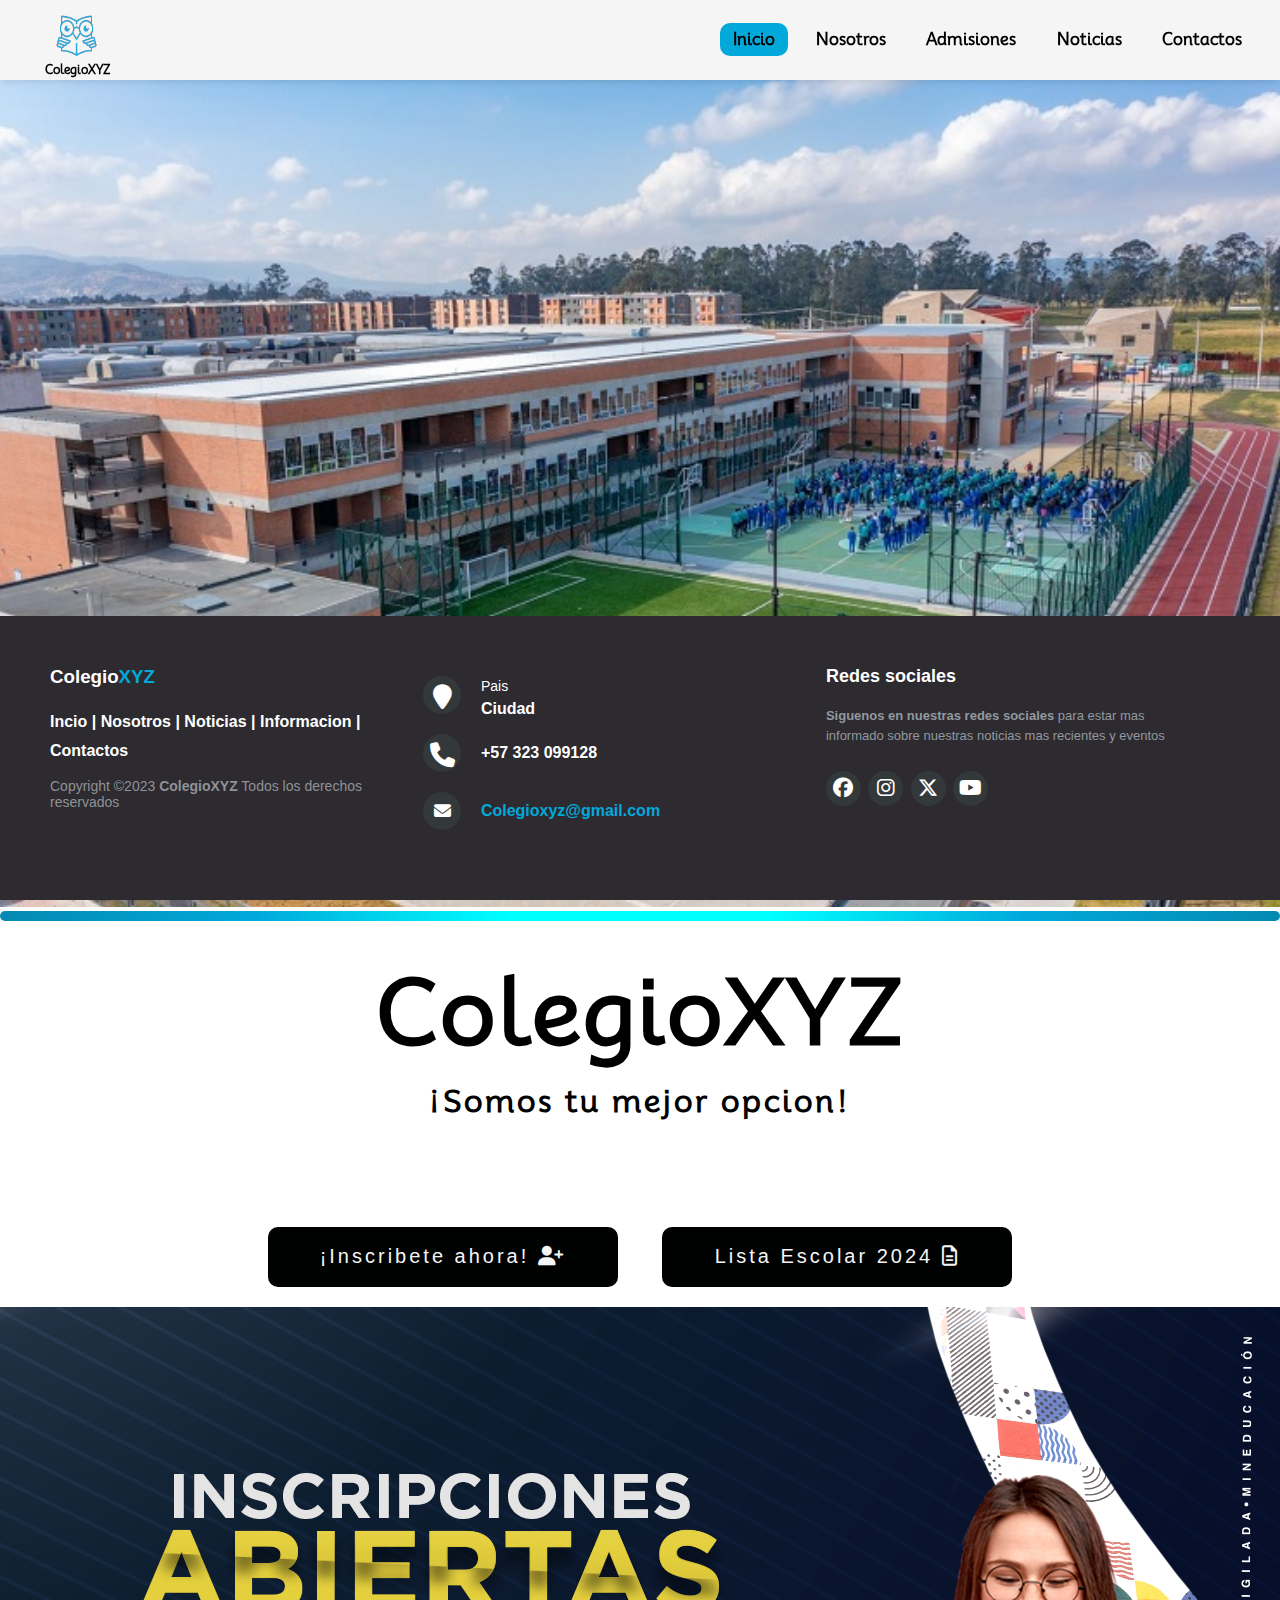
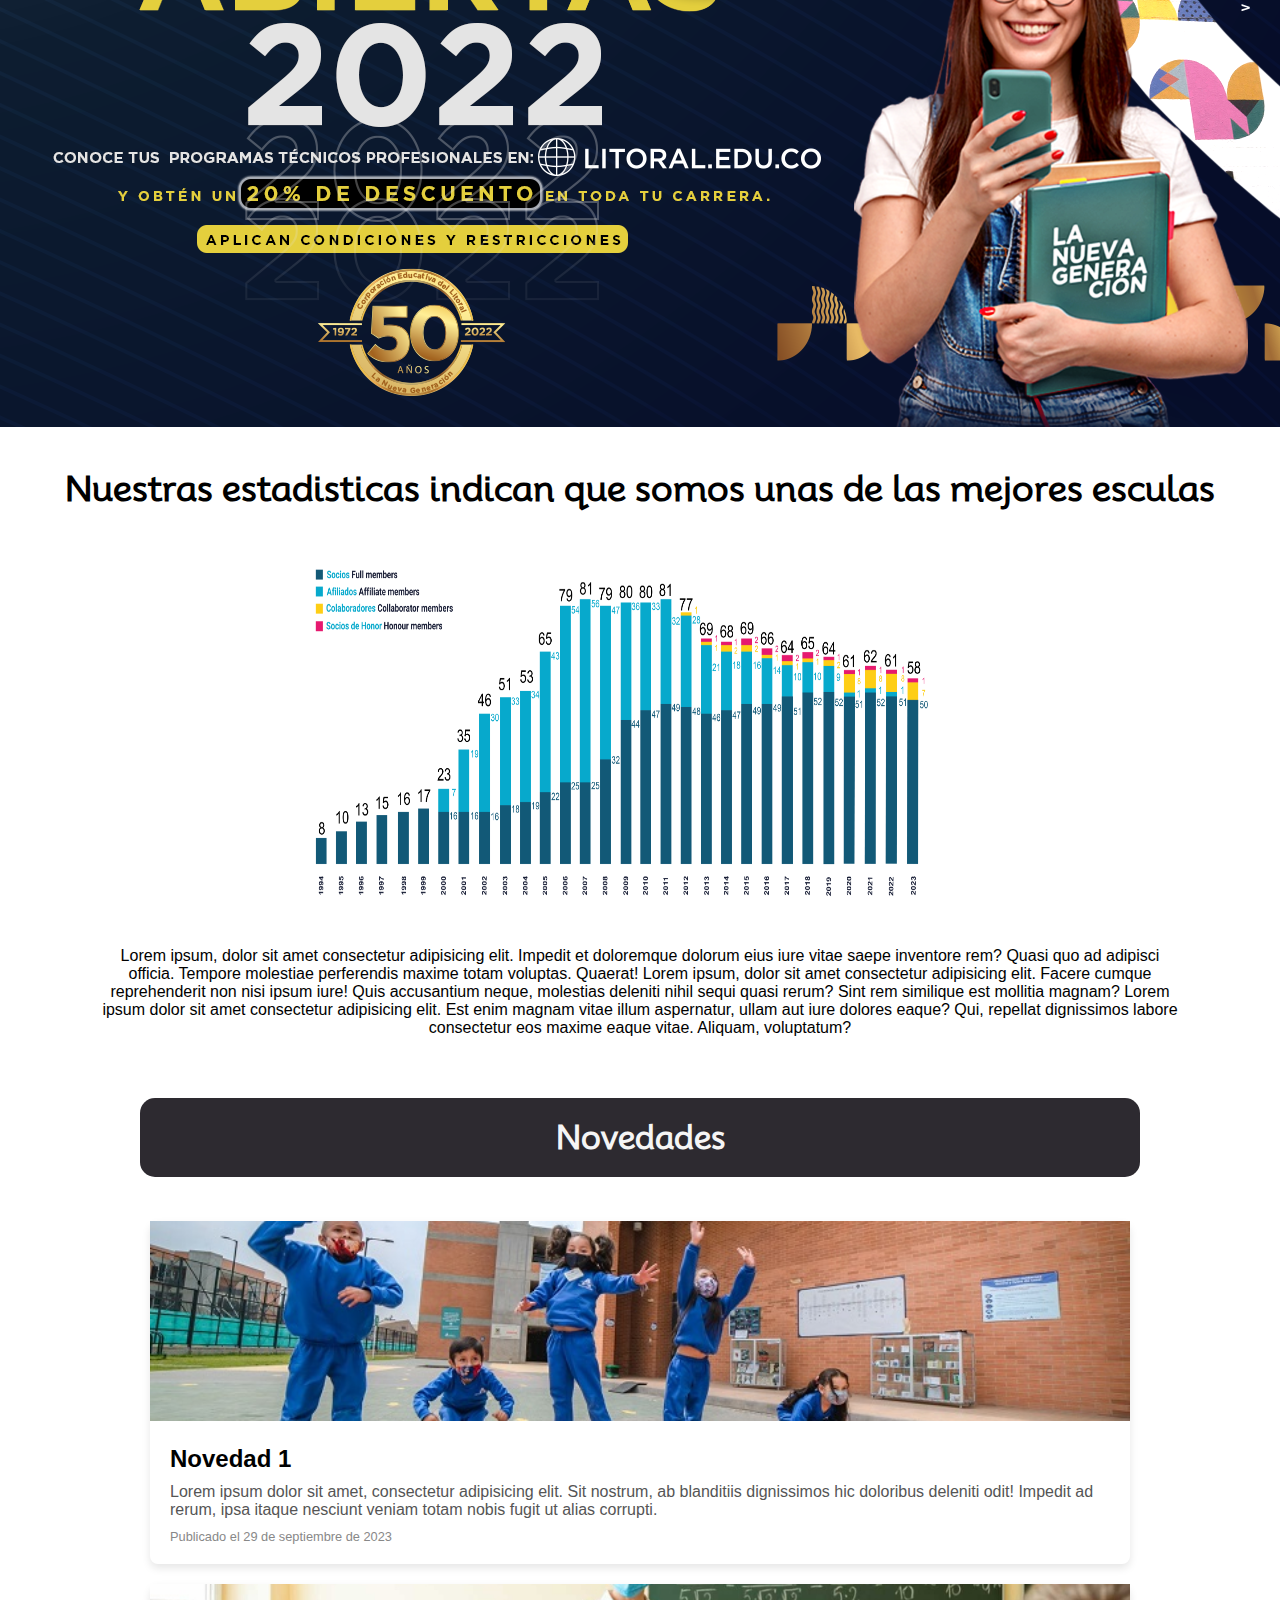
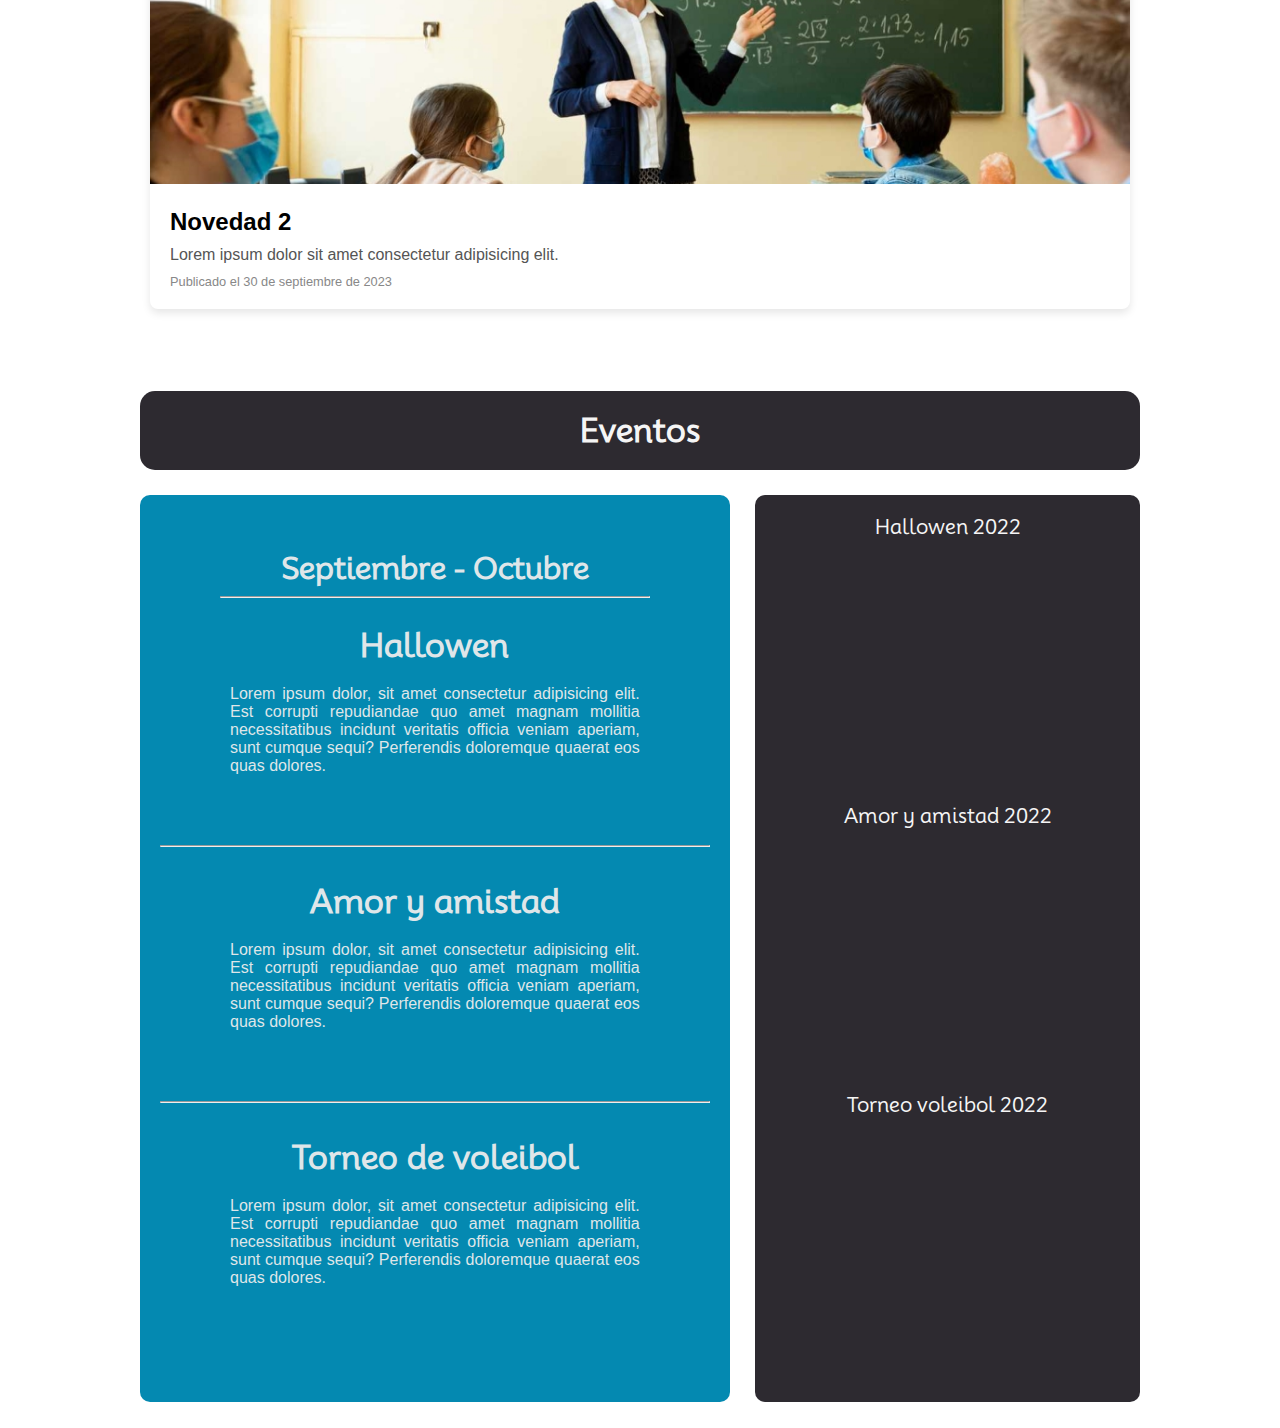
<file: index.html>
<!DOCTYPE html>
<html lang="en">
<head>
    <meta charset="UTF-8">
    <meta name="viewport" content="width=device-width, initial-scale=1.0">
    <title>ColegioXYZ</title>
    <link rel="icon" href="Imaganes/logo.ico" type="image/x-icon">
    <link rel="stylesheet" href="Inicio/Iniciodesign.css">
    <link rel="stylesheet" href="https://cdnjs.cloudflare.com/ajax/libs/font-awesome/6.4.2/css/all.min.css">
</head>
<body>
<!-- Barra de menu     -->
    <nav>
        <input type="checkbox" id="check">
        <label for="check" class="checkBTN">
            <i class="fas fa-bars"></i>
        </label>
        <a href="index.html" class="enlace">
            <img src="Imaganes/logo.png" alt="#" class="logo">
            <h3>ColegioXYZ</h3>
        </a>
        <ul>
            <li><a class="x" class="activar" href="index.html" id="id">Inicio</a></li>
            <li><a class="x" href="Nosotros/Nosotors.html">Nosotros</a></li>
            <li><a class="x" href="Informacion/Informacion.html">Admisiones</a></li>
            <li><a class="x" href="Noticias/Noticias.html">Noticias</a></li>
            <li><a class="x" href="Contactos/Contactos.html">Contactos</a></li>
        </ul>
    </nav>

<!-- relleno    -->
    <br><br><br>
    <img src="Imaganes/imagen3.jpg" alt="" width="100%">
    <hr class="barra-separacion">
    <br>
    <br>
    <div class="titulo">    
        <h1 class="titulo">ColegioXYZ</h1>
        <br>
        <h2 class="titulo">¡Somos tu mejor opcion!</h2>
        <br>
    </div>
    <div class="Informacion">
       <a href="Inscripcion/Inscipcion.html"><button>¡Inscribete ahora!  <i class="fa-solid fa-user-plus"></i></button></a>
       <a href="Extras/ListaEscolar.pdf" target="_blank"><button>Lista Escolar 2024  <i class="fa-regular fa-file-lines"></i></button></a>
       <br>
       <img src="Imaganes/a1.png" alt="">
    </div>
    <br><br>

    <h2 class="h2">Nuestras estadisticas indican que somos unas de las mejores esculas</h2>
    <br>
    <div class="estadisticas">
        <img src="Imaganes/Estadisticas.png" alt="..." class="image">
        <p class="p">Lorem ipsum, dolor sit amet consectetur adipisicing elit. Impedit et doloremque dolorum eius iure vitae saepe inventore rem? Quasi quo ad adipisci officia. Tempore molestiae perferendis maxime totam voluptas. Quaerat!
        Lorem ipsum, dolor sit amet consectetur adipisicing elit. Facere cumque reprehenderit non nisi ipsum iure! Quis accusantium neque, molestias deleniti nihil sequi quasi rerum? Sint rem similique est mollitia magnam?
        Lorem ipsum dolor sit amet consectetur adipisicing elit. Est enim magnam vitae illum aspernatur, ullam aut iure dolores eaque? Qui, repellat dignissimos labore consectetur eos maxime eaque vitae. Aliquam, voluptatum?</p>
    </div>
    <br>
    <br>
    <div class="container">
        <header class="header">
            <h1 style="font-family:'Mooli'">Novedades</h1>
        </header>
    </div>
    <br>
    <div class="news-card">
        <img src="Imaganes/imagen4.jpg" alt="Noticia 1" class="news-image">
        <div class="news-content">
            <h2 class="news-title">Novedad 1</h2>
            <p class="news-description">Lorem ipsum dolor sit amet, consectetur adipisicing elit. Sit nostrum, ab blanditiis dignissimos hic doloribus deleniti odit! Impedit ad rerum, ipsa itaque nesciunt veniam totam nobis fugit ut alias corrupti.</p>
            <p class="news-date">Publicado el 29 de septiembre de 2023</p>
        </div>
    </div>
    <div class="news-card">
        <img src="Imaganes/imagen2.jpg" alt="Noticia 2" class="news-image">
        <div class="news-content">
            <h2 class="news-title">Novedad 2</h2>
            <p class="news-description">Lorem ipsum dolor sit amet consectetur adipisicing elit.</p>
            <p class="news-date">Publicado el 30 de septiembre de 2023</p>
        </div>
    </div>
    <br>
    <br>
    <div class="container">
        <header class="header">
            <h1 style="font-family:'Mooli'">Eventos</h1>
        </header>
        <main class="content">
            <article class="article">
                <h1 style="font-size: 30px; text-align: center;">Septiembre - Octubre</h1>
                <hr>
                <br>
                <h1>Hallowen</h1>
                <p style="text-align: justify;">Lorem ipsum dolor, sit amet consectetur adipisicing elit. Est corrupti repudiandae quo amet magnam
                    mollitia necessitatibus incidunt veritatis officia veniam aperiam, sunt cumque sequi? Perferendis
                    doloremque quaerat eos quas dolores.</p>
            </article>
            <hr>
            <article class="article">
                <h1>Amor y amistad</h1>
                <p style="text-align: justify;">Lorem ipsum dolor, sit amet consectetur adipisicing elit. Est corrupti repudiandae quo amet magnam
                    mollitia necessitatibus incidunt veritatis officia veniam aperiam, sunt cumque sequi? Perferendis
                    doloremque quaerat eos quas dolores.</p>
            </article>
            <hr>
            <article class="article">
                <h1>Torneo de voleibol</h1>
                <p style="text-align: justify;">Lorem ipsum dolor, sit amet consectetur adipisicing elit. Est corrupti repudiandae quo amet magnam
                    mollitia necessitatibus incidunt veritatis officia veniam aperiam, sunt cumque sequi? Perferendis
                    doloremque quaerat eos quas dolores.</p>
            </article>
        </main>
        
        <aside class="sidebar">
            <div class="videocontainer">
                    <p style="text-align: center;font-family: 'Mooli';">Hallowen 2022</p>
                    <iframe width="370" height="260" src="https://www.youtube.com/embed/woPJ8ozjWF0?si=Xo2DWhnhUH_Iv1P0" title="YouTube video player" frameborder="0" allow="accelerometer; autoplay; clipboard-write; encrypted-media; gyroscope; picture-in-picture; web-share" allowfullscreen class="video"></iframe>
                </article>
                <br>
                    <p style="text-align: center; font-family: 'Mooli';">Amor y amistad 2022</p>
                    <iframe width="370" height="260" src="https://www.youtube.com/embed/IvUW4vpDhOw?si=tfdszCZYKn7o9oSS" title="YouTube video player" frameborder="0" allow="accelerometer; autoplay; clipboard-write; encrypted-media; gyroscope; picture-in-picture; web-share" allowfullscreen class="video"></iframe>
                </article>
                <br>
                    <p style="text-align: center;font-family: 'Mooli';">Torneo voleibol 2022</p>
                    <iframe width="370" height="260" src="https://www.youtube.com/embed/riQudObkWB8?si=LxOnhyeg90bcg7y_" title="YouTube video player" frameborder="0" allow="accelerometer; autoplay; clipboard-write; encrypted-media; gyroscope; picture-in-picture; web-share" allowfullscreen class="video"></iframe>
                </article>
            </div>     
        </aside>
    </div>

<!-- Final de pagina              -->
    <footer class="footer-distributed">
        <div class="footer-left">
            <h3>Colegio<span>XYZ</span></h3>
            <p class="footer-links">
                <a href="index.html">Incio</a>
                |
                <a href="Nosotros/Nosotors.html">Nosotros</a>
                |
                <a href="Noticias/Noticias.html">Noticias</a>
                |
                <a href="Informacion/Informacion.html">Informacion</a>
                |
                <a href="Contactos/Contactos.html">Contactos</a>
            </p>
            <p class="footer-company-name">Copyright ©2023 <strong>ColegioXYZ</strong> Todos los derechos reservados</p>
        </div>
        <div class="footer-center">
            <div>
                <i class="fa fa-map-marker"></i>
                <p><span>Pais</span>
                    Ciudad</p>
            </div>
            <div>
                <i class="fa fa-phone"></i>
                <p>+57 323 099128</p>
            </div>
            <div>
                <i class="fa fa-envelope"></i>
                <p><a href="mailto:ColegioXYZ.co@gmail.com">Colegioxyz@gmail.com</a></p>
            </div>
        </div>
        <div class="footer-right">
            <p class="footer-company-about">
                <span>Redes sociales</span>
                <strong>Siguenos en nuestras redes sociales</strong> para estar mas informado
                sobre nuestras noticias mas recientes y eventos
            </p>
            <div class="footer-icons">
                <a href="https://www.facebook.com/?locale=es_LA" target="_blank"><i class="fa-brands fa-facebook"></i></a>
                <a href="https://www.instagram.com/" target="_blank"><i class="fa-brands fa-instagram"></i></a>
                <a href="https://twitter.com/?lang=es" target="_blank"><i class="fa-brands fa-x-twitter"></i></a>
                <a href="https://www.youtube.com/" target="_blank"><i class="fa-brands fa-youtube"></i></a>
            </div>
        </div>
    </footer>
</body>
</html>
</file>
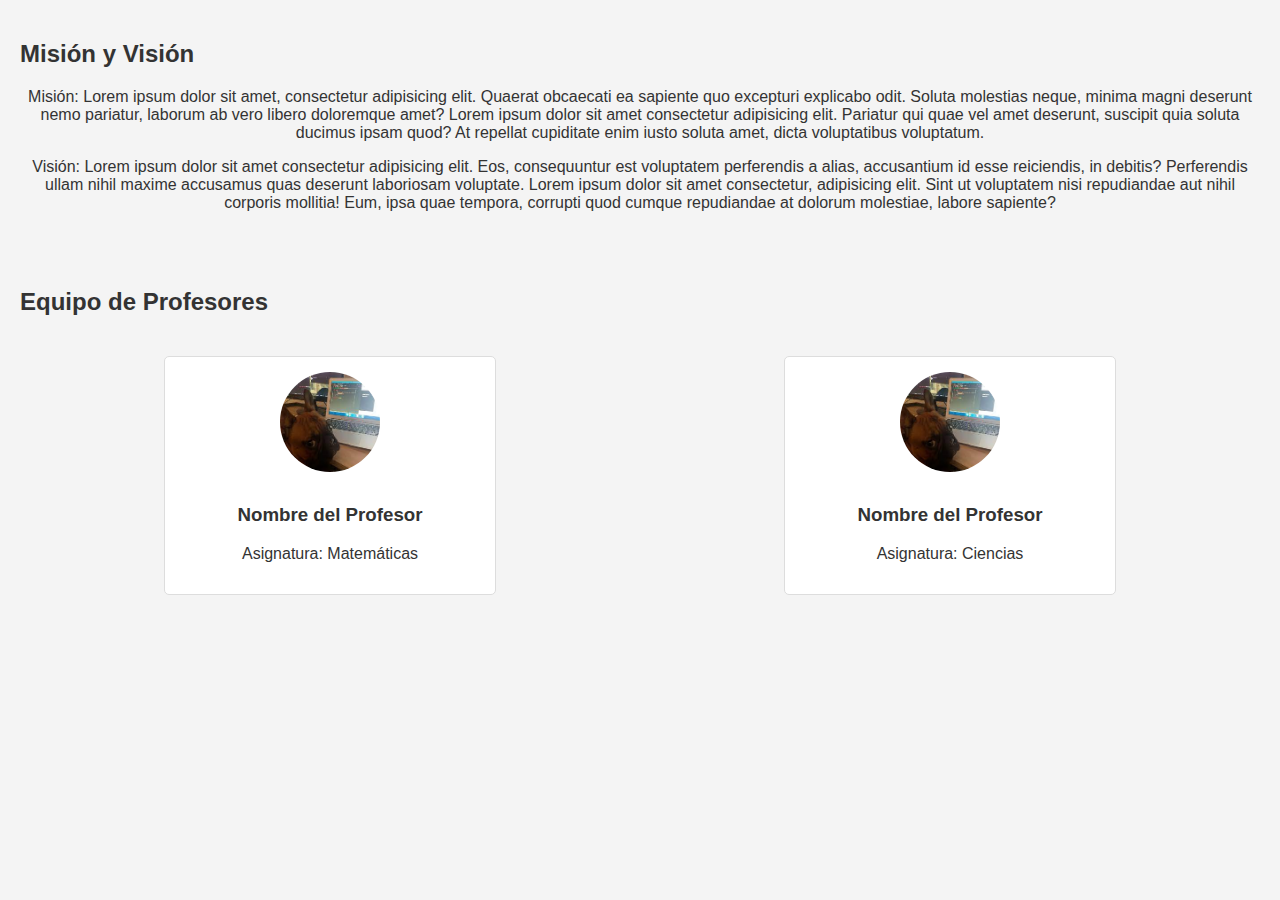
<file: Extras/index.html>
<!DOCTYPE html>
<html lang="es">
<head>
    <meta charset="UTF-8">
    <meta name="viewport" content="width=device-width, initial-scale=1.0">
    <title>Colegio XYZ</title>
    <style>
        body {
            font-family: Arial, sans-serif;
            margin: 0;
            padding: 0;
            background-color: #f4f4f4;
            color: #333;
        }

        header {
            background-color: #333;
            color: #fff;
            text-align: center;
            padding: 10px;
        }

        section {
            padding: 20px;
        }

        .mission-vision {
            text-align: center;
        }

        .team-container {
            display: flex;
            justify-content: space-around;
            flex-wrap: wrap;
        }

        .team-member {
            width: 300px;
            margin: 20px;
            padding: 15px;
            background-color: #fff;
            border: 1px solid #ddd;
            border-radius: 5px;
            text-align: center;
        }

        .team-member img {
            width: 100px;
            height: 100px;
            border-radius: 50%;
            margin-bottom: 10px;
        }

        /* Consulta de medios para tamaños de pantalla más pequeños */
        @media screen and (max-width: 768px) {
            .team-member {
                width: 100%;
            }
        }
    </style>
</head>
<body>
<section>
    <h2>Misión y Visión</h2>
    <div class="mission-vision">
        <p>Misión: Lorem ipsum dolor sit amet, consectetur adipisicing elit. Quaerat obcaecati ea sapiente quo excepturi explicabo odit. Soluta molestias neque, minima magni deserunt nemo pariatur, laborum ab vero libero doloremque amet? Lorem ipsum dolor sit amet consectetur adipisicing elit. Pariatur qui quae vel amet deserunt, suscipit quia soluta ducimus ipsam quod? At repellat cupiditate enim iusto soluta amet, dicta voluptatibus voluptatum.</p>
        <p>Visión: Lorem ipsum dolor sit amet consectetur adipisicing elit. Eos, consequuntur est voluptatem perferendis a alias, accusantium id esse reiciendis, in debitis? Perferendis ullam nihil maxime accusamus quas deserunt laboriosam voluptate. Lorem ipsum dolor sit amet consectetur, adipisicing elit. Sint ut voluptatem nisi repudiandae aut nihil corporis mollitia! Eum, ipsa quae tempora, corrupti quod cumque repudiandae at dolorum molestiae, labore sapiente?</p>
    </div>
</section>

<section>
    <h2>Equipo de Profesores</h2>
    <div class="team-container">
        <div class="team-member">
            <img src="descarga.jpg" alt="Profesor 1">
            <h3>Nombre del Profesor</h3>
            <p>Asignatura: Matemáticas</p>
        </div>

        <div class="team-member">
            <img src="descarga.jpg" alt="Profesor 2">
            <h3>Nombre del Profesor</h3>
            <p>Asignatura: Ciencias</p>
        </div>

        <!-- Agrega más miembros del equipo según sea necesario -->
    </div>
</section>

</body>
</html>
</file>
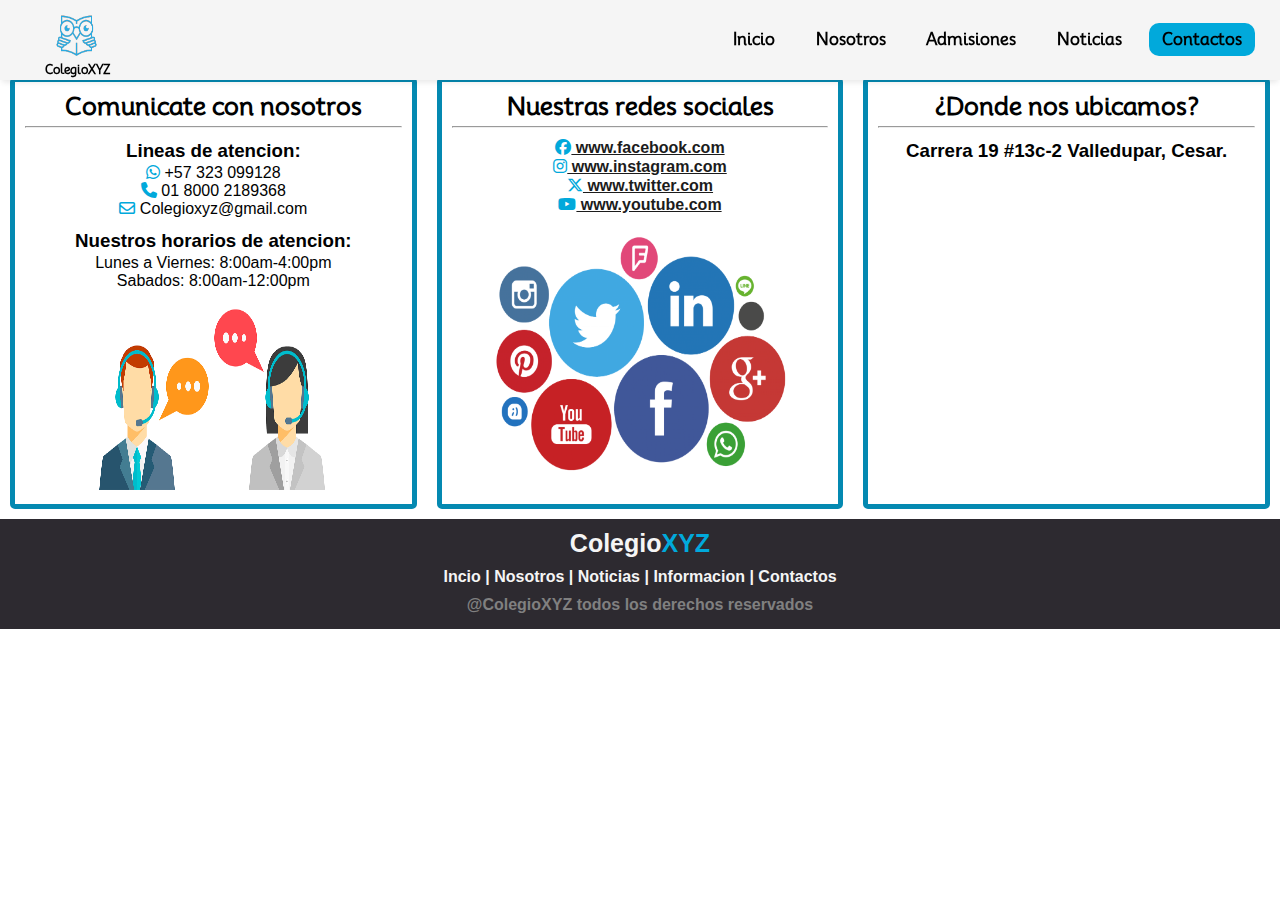
<file: Contactos/Contactos.html>
<!DOCTYPE html>
<html lang="en">
<head>
    <meta charset="UTF-8">
    <meta name="viewport" content="width=device-width, initial-scale=1.0">
    <title>ColegioXYZ</title>
    <link rel="icon" href="../Imaganes/logo.ico" type="image/x-icon">
    <link rel="stylesheet" href="ContacDesignl.css">
    <link rel="stylesheet" href="https://cdnjs.cloudflare.com/ajax/libs/font-awesome/6.4.2/css/all.min.css">
</head>
<body>
    <nav>
        <input type="checkbox" id="check">
        <label for="check" class="checkBTN">
            <i class="fas fa-bars"></i>
        </label>
        <a href="../Inicio/Inicio.html" class="enlace">
            <img src="../Imaganes/logo.png" alt="#" class="logo">
            <h3 style="margin-top: 0px;">ColegioXYZ</h3>
        </a>
        <ul>
            <li><a class="x" class="activar" href="../index.html">Inicio</a></li>
            <li><a class="x" href="../Nosotros/Nosotors.html">Nosotros</a></li>
            <li><a class="x" href="../Informacion/Informacion.html">Admisiones</a></li>
            <li><a class="x" href="../Noticias/Noticias.html">Noticias</a></li>
            <li><a class="x" href="../Contactos/Contactos.html" id="id">Contactos</a></li>
        </ul>
    </nav>

    <br><br><br><br>
    <div class="info">
            <div class="numeros">
                <h2 class="titulo">Comunicate con nosotros</h2>
                <hr>
                <h3 class="titulo">Lineas de atencion:</h3>
                <p><i class="fa-brands fa-whatsapp" id="icon"></i> +57 323 099128</p>
                <p><i class="fa-solid fa-phone" id="icon"></i> 01 8000 2189368</p>
                <p><i class="fa-regular fa-envelope" id="icon"></i> Colegioxyz@gmail.com</p>
                <h3>Nuestros horarios de atencion:</h3>
                <p>Lunes a Viernes: 8:00am-4:00pm </p>
                <p>Sabados: 8:00am-12:00pm</p>  
                <img src="../Imaganes/lineas.png" alt="" >
            </div>
            <div class="redes">
                <h2 class="titulo">Nuestras redes sociales</h2>
                <hr>
                <a href="https://www.facebook.com/?locale=es_LA"><i class="fa-brands fa-facebook" id="icon"></i> www.facebook.com</a>
                <br>
                <a href="https://www.instagram.com/"><i class="fa-brands fa-instagram" id="icon"></i> www.instagram.com</a>
                <br>
                <a href="https://twitter.com/?lang=es"><i class="fa-brands fa-x-twitter" id="icon"></i> www.twitter.com</a>
                <br>
                <a href="https://www.youtube.com/"><i class="fa-brands fa-youtube" id="icon"></i> www.youtube.com </a>
                <br>
                <img src="../Imaganes/redes.png" alt="">
            </div> 
            <div class="mapa">
                <h2 class="titulo">¿Donde nos ubicamos?</h2>
                <hr>
                <h3>
                    Carrera 19 #13c-2 Valledupar, Cesar.
                </h3>
                <div class="content">
                    <iframe src="https://www.google.com/maps/embed?pb=!1m14!1m8!1m3!1d1961.6922816600556!2d-73.2576103!3d10.4703196!3m2!1i1024!2i768!4f13.1!3m3!1m2!1s0x8e8ab9c602d71c29%3A0x489c48b273880fd8!2sCentro%20de%20Operaci%C3%B3n%20y%20Mantenimiento%20Minero!5e0!3m2!1ses-419!2sco!4v1696459697639!5m2!1ses-419!2sco" width="600" height="450" style="border:0;" allowfullscreen="" loading="lazy" referrerpolicy="no-referrer-when-downgrade"></iframe>
                </div>
            </div>
            <footer>
                <h3>Colegio<span>XYZ</span></h3>
                <p class="footer-links">
                <a href="../index.html">Incio</a>
                |
                <a href="../Nosotros/Nosotors.html">Nosotros</a>
                |
                <a href="../Noticias/Noticias.html">Noticias</a>
                |
                <a href="../Informacion/Informacion.html">Informacion</a>
                |
                <a href="../Contactos/Contactos.html">Contactos</a>
            </p>
            <p style="color: gray; margin-top: 10px;" class="y">@ColegioXYZ todos los derechos reservados</p>
        </footer>
    </div>  
</body>
</html>
</file>
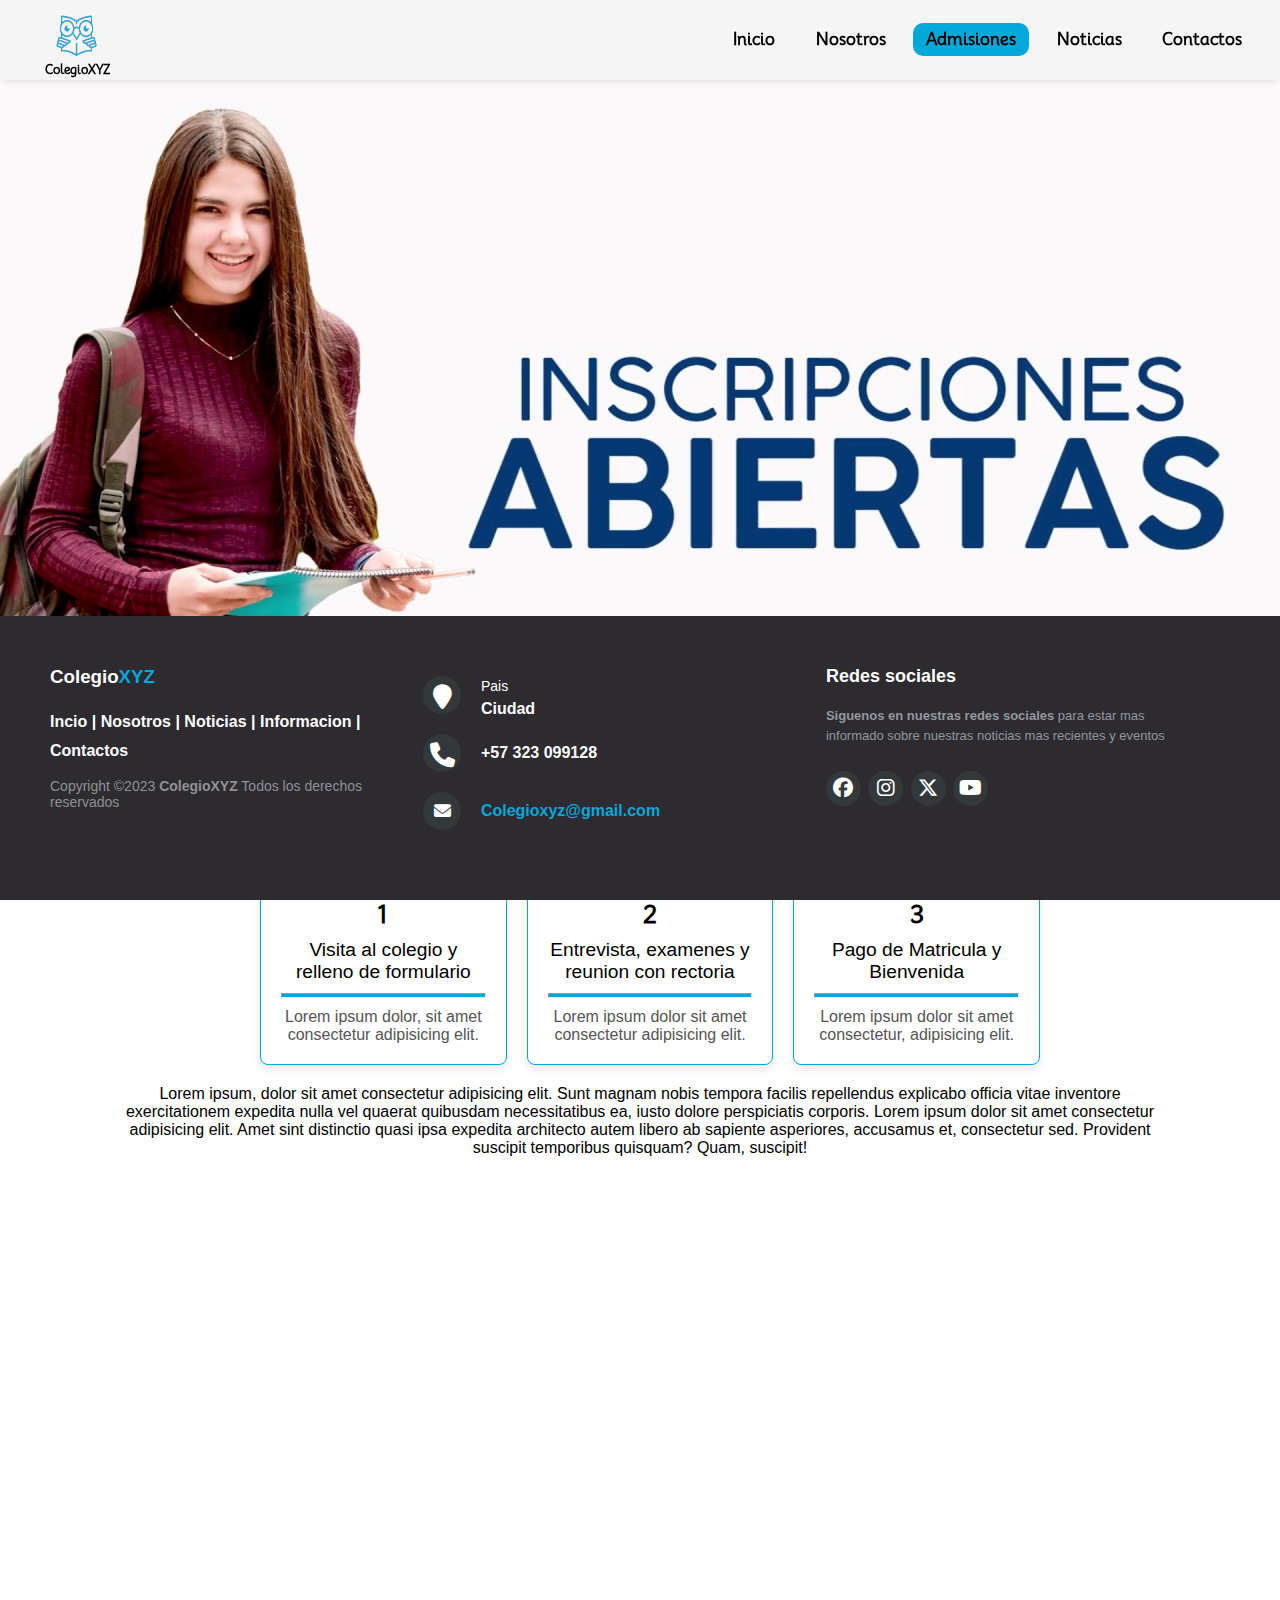
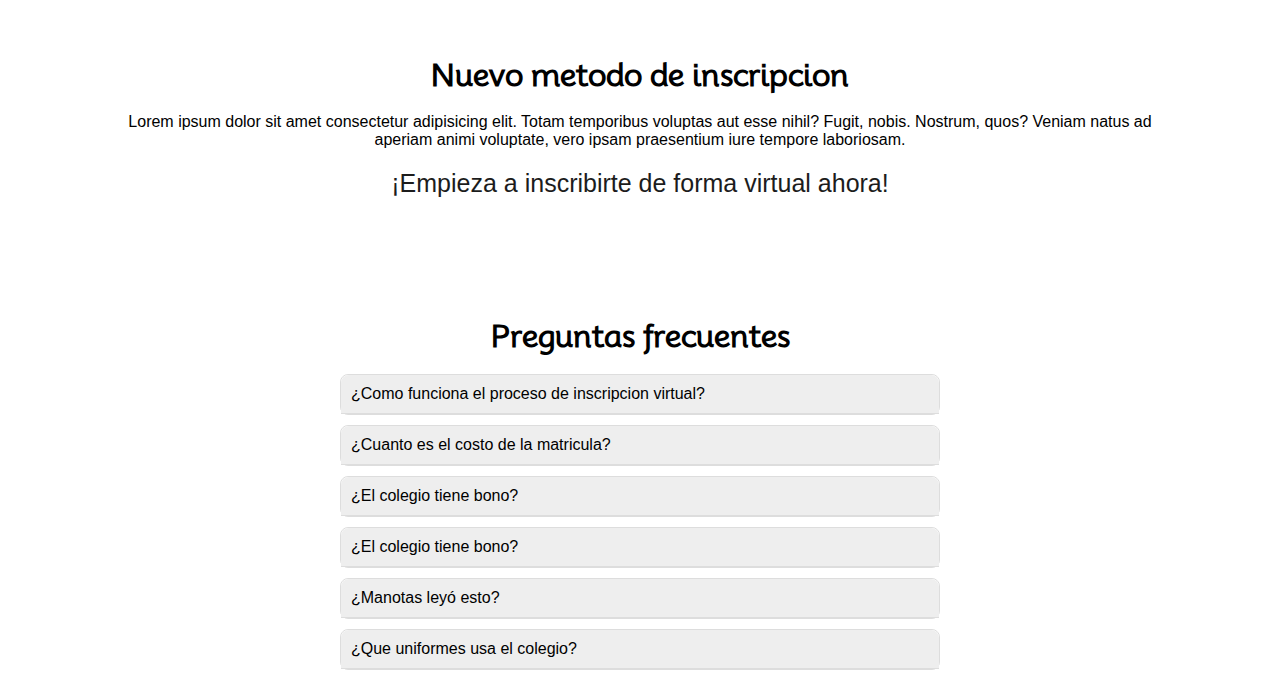
<file: Informacion/Informacion.html>
<!DOCTYPE html>
<html lang="en">
<head>
    <meta charset="UTF-8">
    <meta name="viewport" content="width=device-width, initial-scale=1.0">
    <title> ColegioXYZ</title>
    <link rel="icon" href="../Imaganes/logo.ico" type="image/x-icon">
    <link rel="stylesheet" href="InfoDesign.css">
    <link rel="stylesheet" href="https://cdnjs.cloudflare.com/ajax/libs/font-awesome/6.4.2/css/all.min.css">
</head>
<body>
    <nav>
        <input type="checkbox" id="check">
        <label for="check" class="checkBTN">
            <i class="fas fa-bars"></i>
        </label>
        <a href="../index.html" class="enlace">
            <img src="../Imaganes/logo.png" alt="#" class="logo">
            <h3>ColegioXYZ</h3>
        </a>
        <ul>
            <li><a class="x" class="activar" href="../index.html">Inicio</a></li>
            <li><a class="x" href="../Nosotros/Nosotors.html">Nosotros</a></li>
            <li><a class="x" href="../Informacion/Informacion.html" id="id">Admisiones</a></li>
            <li><a class="x" href="../Noticias/Noticias.html">Noticias</a></li>
            <li><a class="x" href="../Contactos/Contactos.html">Contactos</a></li>
        </ul>
    </nav>

    <br><br><br><br>
    <img src="../Imaganes/inscp.jpg" alt="" style="width: 100%;">
    <div class="Admisiones">
        <h1>Proceso de Admisiones</h1>
        <div class="steps-container">
            <div class="step">
            <div class="step-number">1</div>
            <div class="step-title">Visita al colegio y relleno de formulario</div>
            <hr>
            <div class="step-description">Lorem ipsum dolor, sit amet consectetur adipisicing elit.</div>
            </div>

            <div class="step">
            <div class="step-number">2</div>
            <div class="step-title">Entrevista, examenes y reunion con rectoria</div>
            <hr>
            <div class="step-description">Lorem ipsum dolor sit amet consectetur adipisicing elit.</div>
            </div>

            <div class="step">
            <div class="step-number">3</div>
            <div class="step-title">Pago de Matricula y Bienvenida</div>
            <hr>
            <div class="step-description">Lorem ipsum dolor sit amet consectetur, adipisicing elit.</div>
            </div>
        </div>
        <p style="margin-bottom: 20px;">Lorem ipsum, dolor sit amet consectetur adipisicing elit. Sunt magnam nobis tempora facilis repellendus  explicabo officia vitae inventore exercitationem expedita nulla vel quaerat quibusdam necessitatibus ea, iusto dolore perspiciatis corporis. 
        Lorem ipsum dolor sit amet consectetur adipisicing elit. Amet sint distinctio quasi ipsa expedita architecto autem libero ab sapiente asperiores, accusamus et, consectetur sed. Provident suscipit temporibus quisquam? Quam, suscipit!</p>   
        <div class="image">
            <iframe width="800" height="400" src="https://www.youtube.com/embed/56dEMFPLe4c?si=RDLy-CqEJ_xhQFCP" title="YouTube video player" frameborder="0" allow="accelerometer; autoplay; clipboard-write; encrypted-media; gyroscope; picture-in-picture; web-share" allowfullscreen class="video"></iframe>
        </div> 


        <h2>Nuevo metodo de inscripcion</h2>
        <p style="margin-bottom: 10px;">Lorem ipsum dolor sit amet consectetur adipisicing elit. Totam temporibus voluptas aut esse nihil? Fugit, nobis. Nostrum, quos? Veniam natus ad aperiam animi voluptate, vero ipsam praesentium iure tempore laboriosam.</p>
        <div class="a">
            <a href="../Inscripcion/Inscipcion.html">¡Empieza a inscribirte de forma virtual ahora!</a>
        </div>

        <h2>Preguntas frecuentes</h2>
        <div class="dropdown">
            <details>
              <summary>¿Como funciona el proceso de inscripcion virtual?</summary>
              <div class="content">
                <p>Lorem ipsum dolor sit amet consectetur adipisicing elit. Quod tenetur nemo quisquam. Iusto quia, reprehenderit, perferendis impedit dolor nulla illo, modi quas ullam aliquam voluptatem placeat maxime molestiae voluptate nostrum?</p>
              </div>
            </details>

            <details>
                <summary>¿Cuanto es el costo de la matricula?</summary>
                <div class="content">
                  <p>Lorem, ipsum dolor sit amet consectetur adipisicing elit. Unde qui, recusandae, neque debitis et libero laboriosam eos eius hic soluta tempore ratione fuga earum, aliquid iusto aperiam expedita facere necessitatibus.</p>
                </div>
            </details>

            <details>
                <summary>¿El colegio tiene bono?</summary>
                <div class="content">
                  <p>Lorem ipsum dolor sit amet consectetur, adipisicing elit. Praesentium unde debitis architecto vero quod ab aliquam ut placeat, maxime incidunt qui ullam fugit maiores. Nihil dolorum tempore nesciunt eos quidem?</p>
                </div>
            </details>

            <details>
                <summary>¿El colegio tiene bono?</summary>
                <div class="content">
                  <p>Lorem ipsum dolor sit amet consectetur, adipisicing elit. Praesentium unde debitis architecto vero quod ab aliquam ut placeat, maxime incidunt qui ullam fugit maiores. Nihil dolorum tempore nesciunt eos quidem?</p>
                </div>
            </details>

            <details>
                <summary>¿Manotas leyó esto?</summary>
                <div class="content">
                  <p>Lorem ipsum dolor sit amet consectetur, adipisicing elit. Praesentium unde debitis architecto vero quod ab aliquam ut placeat, maxime incidunt qui ullam fugit maiores. Nihil dolorum tempore nesciunt eos quidem?</p>
                </div>
            </details>

            <details>
                <summary>¿Que uniformes usa el colegio?</summary>
                <div class="content">
                  <p>Lorem ipsum dolor sit amet consectetur, adipisicing elit. Praesentium unde debitis architecto vero quod ab aliquam ut placeat, maxime incidunt qui ullam fugit maiores. Nihil dolorum tempore nesciunt eos quidem?</p>
                </div>
            </details>
          </div>
    </div>
    

    <footer class="footer-distributed">

        <div class="footer-left">
            <h3>Colegio<span>XYZ</span></h3>

            <p class="footer-links">
                <a href="../index.html">Incio</a>
                |
                <a href="../Nosotros/Nosotors.html">Nosotros</a>
                |
                <a href="../Noticias/Noticias.html">Noticias</a>
                |
                <a href="../Informacion/Informacion.html">Informacion</a>
                |
                <a href="../Contactos/Contactos.html">Contactos</a>
            </p>

            <p class="footer-company-name">Copyright ©2023 <strong>ColegioXYZ</strong> Todos los derechos reservados</p>
        </div>

        <div class="footer-center">
            <div>
                <i class="fa fa-map-marker"></i>
                <p><span>Pais</span>
                    Ciudad</p>
            </div>

            <div>
                <i class="fa fa-phone"></i>
                <p>+57 323 099128</p>
            </div>
            <div>
                <i class="fa fa-envelope"></i>
                <p><a href="mailto:ColegioXYZ.co@gmail.com">Colegioxyz@gmail.com</a></p>
            </div>
        </div>
        <div class="footer-right">
            <p class="footer-company-about">
                <span>Redes sociales</span>
                <strong>Siguenos en nuestras redes sociales</strong> para estar mas informado
                sobre nuestras noticias mas recientes y eventos
            </p>
            <div class="footer-icons">
                <a href="https://www.facebook.com/?locale=es_LA"><i class="fa-brands fa-facebook"></i></a>
                <a href="https://www.instagram.com/"><i class="fa-brands fa-instagram"></i></a>
                <a href="https://twitter.com/?lang=es"><i class="fa-brands fa-x-twitter"></i></a>
                <a href="https://www.youtube.com/"><i class="fa-brands fa-youtube"></i></a>
            </div>
        </div>
    </footer>
</body>
</html>
</file>
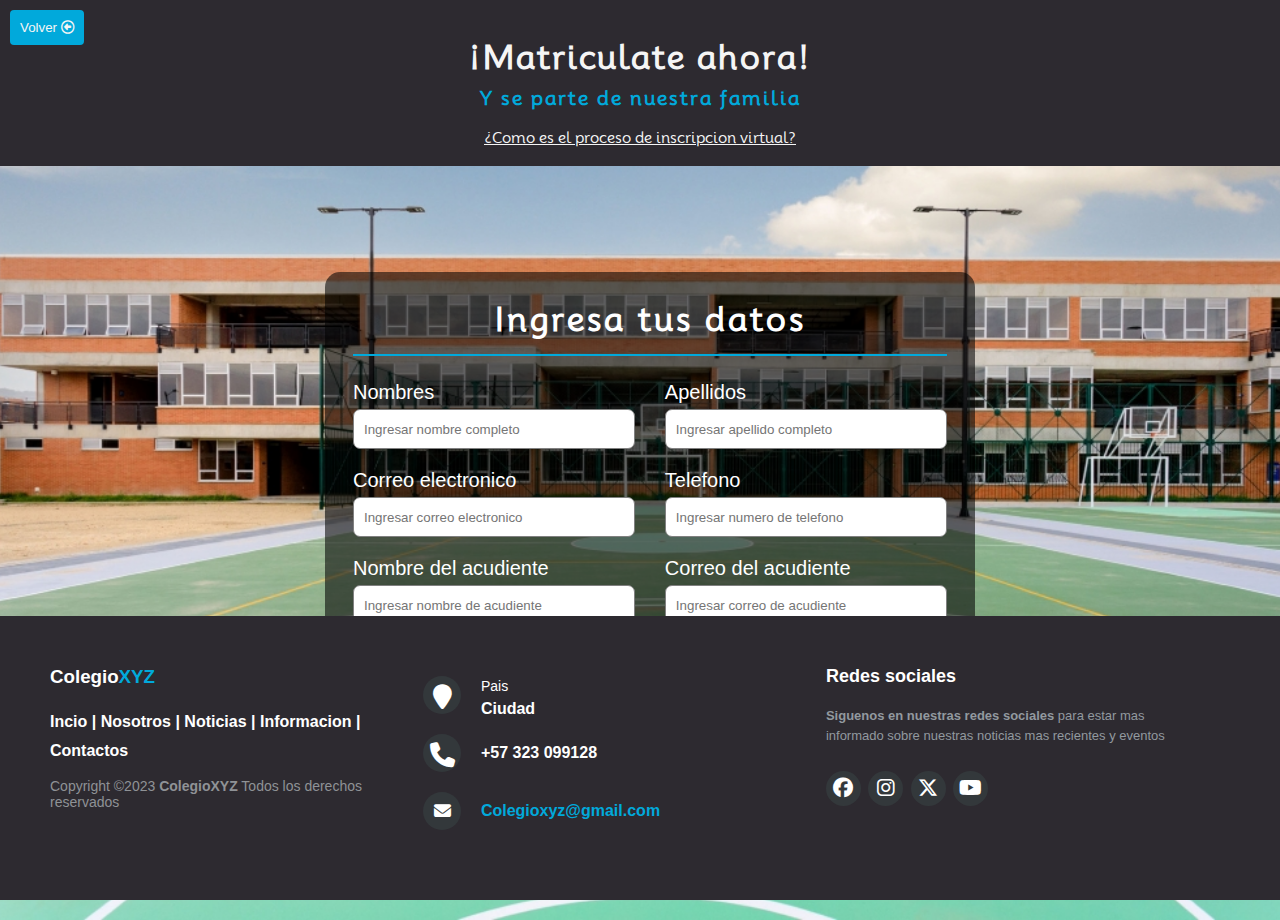
<file: Inscripcion/Inscipcion.html>
<!DOCTYPE html>
<html lang="en">
<head>
    <meta charset="UTF-8">
    <meta name="viewport" content="width=device-width, initial-scale=1.0">
    <title>ColegioXYZ - Admisiones</title>
    <link rel="icon" href="../Imaganes/logo.ico" type="image/x-icon">
    <link rel="stylesheet" href="InscripStyle.css">
    <link rel="stylesheet" href="https://cdnjs.cloudflare.com/ajax/libs/font-awesome/6.4.2/css/all.min.css">
</head>
<body>
    <div class="titulo">
        <br><br>
        <a href="../index.html"><button>Volver <i class="fa-regular fa-circle-left"></i></button></a>
        <h1>¡Matriculate ahora!</h1>
        <h3>Y se parte de nuestra familia</h3>
        <br>
        <a href="../Informacion/Informacion.html" style="color: whitesmoke; text-decoration: underline;">¿Como es el proceso de inscripcion virtual?</a>
        <br><br>
    </div>
    <br><br>
    <div class="container">
        <h1 class="form-title">Ingresa tus datos</h1>
        <form action="#">
            <div class="main-user-info">
                <div class="user-input-box">
                <label for="fullName">Nombres</label>
                <input type="text"
                        id="fullName"
                        name="fullName"
                        placeholder="Ingresar nombre completo"/>
                </div>
                <div class="user-input-box">
                <label for="username">Apellidos</label>
                <input type="text"
                        id="username"
                        name="username"
                        placeholder="Ingresar apellido completo"/>
                </div>
                <div class="user-input-box">
                <label for="email">Correo electronico</label>
                <input type="email"
                        id="email1"
                        name="email"
                        placeholder="Ingresar correo electronico"/>
                </div>
                <div class="user-input-box">
                <label for="phoneNumber">Telefono</label>
                <input type="text"
                        id="phoneNumber"
                        name="phoneNumber"
                        placeholder="Ingresar numero de telefono"/>
                </div>
                <div class="user-input-box">
                <label for="password">Nombre del acudiente</label>
                <input type="text"
                        id="user"
                        name="username"
                        placeholder="Ingresar nombre de acudiente"/>
                </div>
                <div class="user-input-box">
                <label for="EmailAcu">Correo del acudiente</label>
                <input type="email"
                        id="email2"
                        name="email"
                        placeholder="Ingresar correo de acudiente"/>
                </div>
                <form action="/procesar-formulario" method="post" enctype="multipart/form-data">
                    <label for="imagen" style="color: whitesmoke;">Documento del aspirante:
                        <br>
                        <input type="file" id="imagen" name="imagen" accept="image/*" style="color: whitesmoke;">
                    </label>
                </form>
            </div>
            <div class="terminos_condiciones">
                <label>
                    <input type="radio" id="opcion1" name="opciones" value="opcion1">
                    Acepto los <a href="../Extras/Terminos_condiciones.pdf" target="_blank">términos y condiciones</a> del colegioXYZ
                </label>
                <div class="form-submit-btn">
                    <button onclick="validate()">Enviar registro</button>              
                </div>
            </div>
        </form>
    </div>
    <br><br><br><br>

    <footer class="footer-distributed">

        <div class="footer-left">
            <h3>Colegio<span>XYZ</span></h3>

            <p class="footer-links">
                <a href="../index.html">Incio</a>
                |
                <a href="../Nosotros/Nosotors.html">Nosotros</a>
                |
                <a href="../Noticias/Noticias.html">Noticias</a>
                |
                <a href="../Informacion/Informacion.html">Informacion</a>
                |
                <a href="../Contactos/Contactos.html">Contactos</a>
            </p>

            <p class="footer-company-name">Copyright ©2023 <strong>ColegioXYZ</strong> Todos los derechos reservados</p>
        </div>

        <div class="footer-center">
            <div>
                <i class="fa fa-map-marker"></i>
                <p><span>Pais</span>
                    Ciudad</p>
            </div>

            <div>
                <i class="fa fa-phone"></i>
                <p>+57 323 099128</p>
            </div>
            <div>
                <i class="fa fa-envelope"></i>
                <p><a href="mailto:ColegioXYZ.co@gmail.com">Colegioxyz@gmail.com</a></p>
            </div>
        </div>
        <div class="footer-right">
            <p class="footer-company-about">
                <span>Redes sociales</span>
                <strong>Siguenos en nuestras redes sociales</strong> para estar mas informado
                sobre nuestras noticias mas recientes y eventos
            </p>
            <div class="footer-icons">
                <a href="https://www.facebook.com/?locale=es_LA"><i class="fa-brands fa-facebook"></i></a>
                <a href="https://www.instagram.com/"><i class="fa-brands fa-instagram"></i></a>
                <a href="https://twitter.com/?lang=es"><i class="fa-brands fa-x-twitter"></i></a>
                <a href="https://www.youtube.com/"><i class="fa-brands fa-youtube"></i></a>
            </div>
        </div>
    </footer>
    <script>
        function validate() {
            var inputs = document.querySelectorAll('input[type="text"], input[type="radio"]');
            
            var nulo = Array.from(inputs).some(input => {
                if (input.type === 'radio') {
                    return input.checked;
                } 
                else {
                    return input.value.trim() !== '';
                }
            });
    
            if (nulo) {
                alert("Se ha enviando su registro, este atento sera llamado entre los proximos dias para completar el registro");
                document.getElementById("fullName").value = "";
                document.getElementById("email1").value = "";
                document.getElementById("email2").value = "";
                document.getElementById("imagen").value = null;
                document.getElementById("phoneNumber").value = "";
                document.getElementById("username").value = "";
                document.getElementById("user").value = "";
                document.getElementById("opcion1").checked = false;
            } 
            else {
                alert("Por favor, completa al menos un campo antes de hacer clic en el botón.");
            }
        }
    </script>
</body>
</html>
</file>
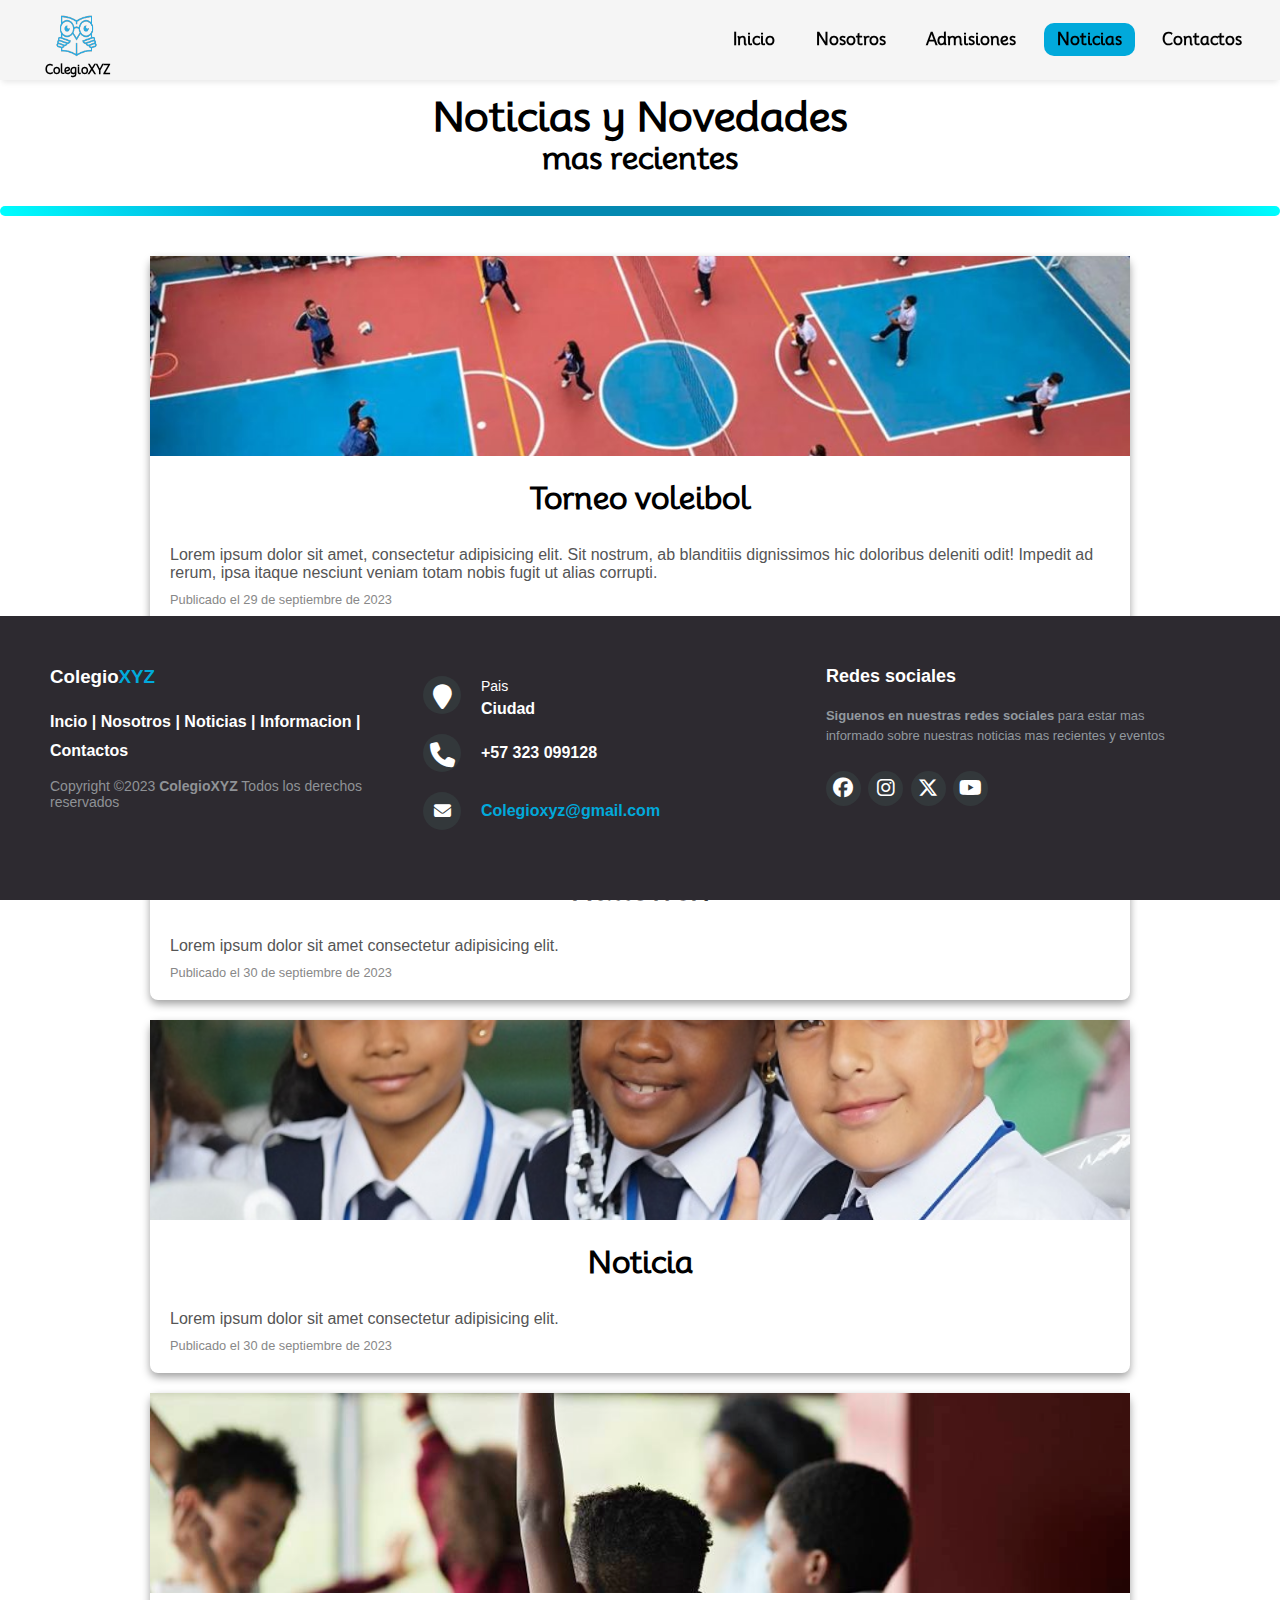
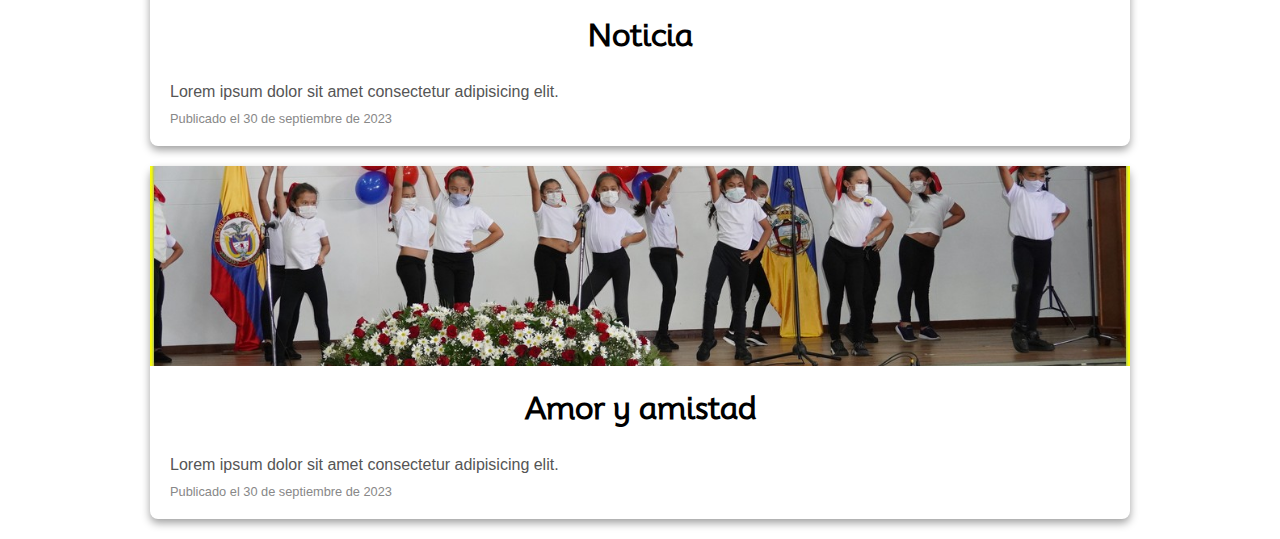
<file: Noticias/Noticias.html>
<!DOCTYPE html>
<html lang="en">
<head>
    <meta charset="UTF-8">
    <meta name="viewport" content="width=device-width, initial-scale=1.0">
    <title>ColegioXYZ</title>
    <link rel="icon" href="../Imaganes/logo.ico" type="image/x-icon">
    <link rel="stylesheet" href="NotiDesign.css">
    <link rel="stylesheet" href="https://cdnjs.cloudflare.com/ajax/libs/font-awesome/6.4.2/css/all.min.css">
</head>
<body>
    <nav>
        <input type="checkbox" id="check">
        <label for="check" class="checkBTN">
            <i class="fas fa-bars"></i>
        </label>
        <a href="../index.html" class="enlace">
            <img src="../Imaganes/logo.png" alt="#" class="logo">
            <h3>ColegioXYZ</h3>
        </a>
        <ul>
            <li><a class="x" class="activar" href="../index.html">Inicio</a></li>
            <li><a class="x" href="../Nosotros/Nosotors.html">Nosotros</a></li>
            <li><a class="x" href="../Informacion/Informacion.html">Admisiones</a></li>
            <li><a class="x" href="../Noticias/Noticias.html" id="id">Noticias</a></li>
            <li><a class="x" href="../Contactos/Contactos.html">Contactos</a></li>
        </ul>
    </nav>

    <br><br><br><br>
    <div class="Noticias">
        <h1>Noticias y Novedades</h1>
        <h2>mas recientes</h2>
        <hr>
        <div class="news-card">
            <img src="../Imaganes/Noticias/voleibol.jpg" alt="Noticia 1" class="news-image">
            <div class="news-content">
                <h2 class="news-title">Torneo voleibol</h2>
                <p class="news-description">Lorem ipsum dolor sit amet, consectetur adipisicing elit. Sit nostrum, ab blanditiis dignissimos hic doloribus deleniti odit! Impedit ad rerum, ipsa itaque nesciunt veniam totam nobis fugit ut alias corrupti.</p>
                <p class="news-date">Publicado el 29 de septiembre de 2023</p>
            </div>
        </div>
        <div class="news-card">
            <img src="../Imaganes/Noticias/Hallloween.jpg" alt="Noticia 2" class="news-image">
            <div class="news-content">
                <h2 class="news-title">Hallowen</h2>
                <p class="news-description">Lorem ipsum dolor sit amet consectetur adipisicing elit.</p>
                <p class="news-date">Publicado el 30 de septiembre de 2023</p>
            </div>
        </div>
        <div class="news-card">
            <img src="../Imaganes/Noticias/si.jpg" alt="Noticia 2" class="news-image">
            <div class="news-content">
                <h2 class="news-title">Noticia</h2>
                <p class="news-description">Lorem ipsum dolor sit amet consectetur adipisicing elit.</p>
                <p class="news-date">Publicado el 30 de septiembre de 2023</p>
            </div>
        </div>
        <div class="news-card">
            <img src="../Imaganes/Noticias/a.jpg" alt="Noticia 2" class="news-image">
            <div class="news-content">
                <h2 class="news-title">Noticia</h2>
                <p class="news-description">Lorem ipsum dolor sit amet consectetur adipisicing elit.</p>
                <p class="news-date">Publicado el 30 de septiembre de 2023</p>
            </div>
        </div>
        <div class="news-card">
            <img src="../Imaganes/Noticias/mm.jpg" alt="Noticia 2" class="news-image">
            <div class="news-content">
                <h2 class="news-title">Amor y amistad</h2>
                <p class="news-description">Lorem ipsum dolor sit amet consectetur adipisicing elit.</p>
                <p class="news-date">Publicado el 30 de septiembre de 2023</p>
            </div>
        </div>
    </div>

    <footer class="footer-distributed">

        <div class="footer-left">
            <h3>Colegio<span>XYZ</span></h3>

            <p class="footer-links">
                <a href="../index.html">Incio</a>
                |
                <a href="../Nosotros/Nosotors.html">Nosotros</a>
                |
                <a href="../Noticias/Noticias.html">Noticias</a>
                |
                <a href="../Informacion/Informacion.html">Informacion</a>
                |
                <a href="../Contactos/Contactos.html">Contactos</a>
            </p>

            <p class="footer-company-name">Copyright ©2023 <strong>ColegioXYZ</strong> Todos los derechos reservados</p>
        </div>

        <div class="footer-center">
            <div>
                <i class="fa fa-map-marker"></i>
                <p><span>Pais</span>
                    Ciudad</p>
            </div>

            <div>
                <i class="fa fa-phone"></i>
                <p>+57 323 099128</p>
            </div>
            <div>
                <i class="fa fa-envelope"></i>
                <p><a href="mailto:ColegioXYZ.co@gmail.com">Colegioxyz@gmail.com</a></p>
            </div>
        </div>
        <div class="footer-right">
            <p class="footer-company-about">
                <span>Redes sociales</span>
                <strong>Siguenos en nuestras redes sociales</strong> para estar mas informado
                sobre nuestras noticias mas recientes y eventos
            </p>
            <div class="footer-icons">
                <a href="https://www.facebook.com/?locale=es_LA"><i class="fa-brands fa-facebook"></i></a>
                <a href="https://www.instagram.com/"><i class="fa-brands fa-instagram"></i></a>
                <a href="https://twitter.com/?lang=es"><i class="fa-brands fa-x-twitter"></i></a>
                <a href="https://www.youtube.com/"><i class="fa-brands fa-youtube"></i></a>
            </div>
        </div>
    </footer>
</body>
</html>
</file>
<file: Inicio/Iniciodesign.css>
/* Principales */
@import url('https://fonts.googleapis.com/css2?family=Mooli');

#id{
    background-color: #01A9DB;
}

*{
    padding: 0;
    margin: 0;
    text-decoration: none;
    list-style: none;
    box-sizing: border-box;
    font-family: 'Segoe UI', Tahoma, Geneva, Verdana, sans-serif;
}



.estadisticas{
    display: flex;
    flex-wrap: wrap;
    justify-content: center;
    align-items: center;  
}

.h2{
    text-align: center;
    font-family: 'Mooli';
    font-size: 35px;
    margin-right: 60px;
    margin-left: 60px;
}

.p{
    text-align: center; 
    margin-right: 100px;
    margin-left: 100px;
}

.txt {
    display: flex; 
    align-items: center; 
    flex: 1;
    text-align: center;
}

.image {
    max-width: 100%;
    width: 700px;
    height: 400px;
    margin-bottom: 20px;
    align-items: center;
}


.titulo h1{
    font-family:"Mooli";
    letter-spacing: 3px;
    font-size: 90px;
    text-align: center;
    margin: 0px 0px 0px 0px;
}

.titulo h2{
    font-family:"Mooli";
    letter-spacing: 3px;
    font-size: 30px;
    text-align: center;
    margin: 0px 0px 0px 0px;
}


@media (max-width: 700px){
    .p{
        margin-right: 40px;
        margin-left: 40px;
    }

    .image {
        max-width: 100%;
        width: 350px;
        height: 200px;
        margin-bottom: 30px;
        align-items: center;
    }

}

.barra-separacion {
    border: none; 
    border-radius: 30px;
    height: 10px; 
    background:linear-gradient(95deg, #0489B1, #01A9DB, #00FFFF, #00FFFF, #01A9DB, #0489B1);
}

/* Barra de menu */
nav {
    height: 80px;
    width: 100%;
    position: fixed;
    font-weight: bold;
    background: whitesmoke;
    z-index: 2;
    box-shadow: 0 4px 6px -2px rgba(0, 0, 0, 0.1);
}

nav ul{
    float: right;
    margin-right: 20px;
}

nav ul li{
    color: black;
    display: inline-block;
    line-height: 80px;
    margin: 0 5px;
}

nav ul li a{
    font-size: 18px;
    padding: 7px 13px;
    border-radius: 3px;
}

li a.activar, li a:hover{
    transition: .3s;
}

section{
    background-size: cover;
    background-position: center center;
    height: calc(100vh - 80px);
}

.x{
    font-family: "Mooli";
    font-size: 16px;
    color: black;
    transition: 0.3s;
    text-decoration: none;
    border-radius: 10px;
}

.x:hover{
    background-color: #1C1C1C;
    border-radius: 15px;
    color: white;
    transform: scale(1.1);
}

.x:active{
    background-color: #000101;
    border-radius: 20px;
    transform: scale(1.2);
}

.enlace{
    position: absolute;
    padding: 20px 50px;
    transition: .3s;
}

.enlace img{
    width: 35px;
    height: 35px;
    margin: 0px 0px 0px 9px;
}

.enlace h3{
    font-family: "Mooli";
    font-size: 10px;
    color: black;
}

.enlace:hover{
    transform: scale(1.2);
}

.enlace:active{
    transform: scale(.8);
}

.logo{
    height: 40px;
}

.checkBTN{
    font-size: 30px;
    color: black;
    float: right;
    line-height: 80px;
    margin-right: 40px;
    cursor: pointer;
    display: none;
    transition: .3;
}


.checkBTN:hover{
    color: #01A9DB;
    transition: .3s;
}

.checkBTN:active{
    color: #0489B1;
    transition: .3s;
    transform: scale(.8);
}

#check{
    display: none;
}

@media (max-width: 952px){
    .titulo h1{
        font-family:"Mooli";
        letter-spacing: 3px;
        font-size: 80px;
        text-align: center;
        margin: 0px 0px 0px 0px;
    }
    
    .titulo h2{
        font-size: 30px;
        font-family: "Mooli";
        text-align: center;
    }

    .enlace{
        padding-left: 20px;
    }
    nav ul li a{
        font-size: 16px;
    }
}

@media (max-width: 858px){
    .titulo h1{
        font-family:"Mooli";
        letter-spacing: 3px;
        font-size: 40px;
        text-align: center;
        margin: 0px 0px 0px 0px;
    }
    
    .titulo h2{
        font-size: 25px;
        font-family: "Mooli";
        text-align: center;
    }

    .checkBTN{
        display: block;
    }
    ul{
        position: fixed;
        width: 100%;
        height: 100vh;
        background: whitesmoke;
        top: 80px;
        left: -100%;
        text-align: center;
        transition: all .3s;
    }
    nav ul li{
        display: block;
        margin: 50px 0;
        line-height: 30px;
    }
    nav ul li a{
        font-size: 20px;
    }
    li a:hover, li a.active{
        background: none;
    }
    #check:checked ~ ul{
        left:0;
    }
}

.article{
    padding: 40px;
    margin: 40px;
    flex: 1 1 25%;
    background: #f5f5f5;
    border-radius: 5px;
    justify-content: space-between;
    text-align: center;
    align-items: center;
}

.article img{
    margin: 20px;
}

.article h2{
    text-align: center;
}

.Informacion{
    margin-top: 60px;
    align-items: center;
    text-align: center;
}

.Informacion button{
    margin: 30px 20px 20px 20px;
    height: 60px;
    width: 350px;
    border-radius: 10px;
    border: transparent;
    cursor: pointer;
    background-color: #000101;
    transition: .3s;
    color: whitesmoke;
    font-size: 20px;
    color:whitesmoke;
    letter-spacing: 3px;
}

.Informacion button:hover{
    background-color: #1C1C1C;
}

.Informacion button:active{
    transform: scale(.9);
}

.Informacion a{
    font-family: 'Segoe UI', Tahoma, Geneva, Verdana, sans-serif;
    font-size: 20px;
    color:whitesmoke;
    letter-spacing: 3px;
}

/* Pie de pagina */
footer {
    position: fixed;
    bottom: 0;
}

@media (max-height:800px) {
    .Informacion{
        align-items: center;
        text-align: center;
    }
    
    .Informacion button{
        margin: 0px 20px 10px 15px;
        height: 60px;
        width: 90%;
        border-radius: 10px;
        border: transparent;
        cursor: pointer;
        background-color: #000101;
        transition: .3s;
    }
    
    .Informacion button:hover{
        background-color: #1C1C1C;
    }
    
    .Informacion button:active{
        transform: scale(.9);
    }
    
    .Informacion a{
        font-family: 'Segoe UI', Tahoma, Geneva, Verdana, sans-serif;
        font-size: 20px;
        color:whitesmoke;
    }

    .Informacion img{
        width: 90%;
        border-radius: 10px;
    }

    footer {
        position: static;
    }
}

.footer-distributed {
    background-color: #2d2a30;
    box-sizing: border-box;
    width: 100%;
    text-align: left;
    font: bold 16px sans-serif;
    padding: 50px 50px 60px 50px;
    margin-top: 80px;
}

.footer-distributed .footer-left, .footer-distributed .footer-center, .footer-distributed .footer-right {
    display: inline-block;
    vertical-align: top;
}

/* Footer left */

.footer-distributed .footer-left {
    width: 30%;
}

.footer-distributed h3 {
    color: #ffffff;
    font: normal 36px;
    margin: 0;
}


.footer-distributed h3 span {
    color: #01A9DB;
}

/* Footer links */

.footer-distributed .footer-links {
    color: #ffffff;
    margin: 20px 0 12px;
}

.footer-distributed .footer-links a {
    display: inline-block;
    line-height: 1.8;
    text-decoration: none;
    color: inherit;
}

.footer-distributed .footer-company-name {
    color: #8f9296;
    font-size: 14px;
    font-weight: normal;
    margin: 0;
}

/* Footer Center */

.footer-distributed .footer-center {
    width: 35%;
}

.footer-distributed .footer-center i {
    background-color: #33383b;
    color: #ffffff;
    font-size: 25px;
    width: 38px;
    height: 38px;
    border-radius: 50%;
    text-align: center;
    line-height: 42px;
    margin: 10px 15px;
    vertical-align: middle;
}

.footer-distributed .footer-center i.fa-envelope {
    font-size: 17px;
    line-height: 38px;
}

.footer-distributed .footer-center p {
    display: inline-block;
    color: #ffffff;
    vertical-align: middle;
    margin: 0;
}

.footer-distributed .footer-center p span {
    display: block;
    font-weight: normal;
    font-size: 14px;
    line-height: 2;
}

.footer-distributed .footer-center p a {
    color: #01A9DB;
    text-decoration: none;
    ;
}

/* Footer Right */

.footer-distributed .footer-right {
    width: 30%;
}

.footer-distributed .footer-company-about {
    line-height: 20px;
    color: #92999f;
    font-size: 13px;
    font-weight: normal;
    margin: 0;
}

.footer-distributed .footer-company-about span {
    display: block;
    color: #ffffff;
    font-size: 18px;
    font-weight: bold;
    margin-bottom: 20px;
}

.footer-distributed .footer-icons {
    margin-top: 25px;
}

.footer-distributed .footer-icons a {
    display: inline-block;
    width: 35px;
    height: 35px;
    cursor: pointer;
    background-color: #33383b;
    border-radius: 20px;
    font-size: 20px;
    color: #ffffff;
    text-align: center;
    line-height: 35px;
    margin-right: 3px;
    margin-bottom: 5px;
}

.footer-distributed .footer-icons a:hover {
    background-color: #01A9DB;
}

.footer-links a:hover {
    color: #01A9DB;
}

@media (max-width: 880px) {
    .footer-distributed .footer-left, .footer-distributed .footer-center, .footer-distributed .footer-right {
        display: block;
        width: 100%;
        margin-bottom: 40px;
        text-align: center;
    }
    .footer-distributed .footer-center i {
        margin-left: 0;
    }
}

.container {
    width: 90%;
    max-width: 1000px;
    margin: 1.6em auto;
    display: grid;
    gap: 1.6em;
    grid-template-columns: repeat(5, 1fr);
}

.container>.header, .container>.content, .container>.sidebar, .container>.footer, .container>div {
    background: #fff;
    padding: 20px;
}

.container>.header, .container>.footer {
    grid-column: 1/-1;
    font-family: "Mooli";
    background-color: #2d2a30;
    border-radius: 15px;
    text-align: center;
    color: whitesmoke;
}

.container>.content {
    grid-column: span 3;
    grid-row: span 4;
    background-color: #0489B1;
    border-radius: 10px;
}

.content>.article {
    background-color: transparent;
    padding: 20px;
    margin-top: 5px;
    color: #dfe6e9;
}

.content .article h1{
    padding: 10px;
    font-family: "Mooli";
}
.content .article p {
    padding: 10px;
}

.container>.sidebar {
    grid-column: span 2;
    grid-row: span 4;
    border: transparent;
    color: whitesmoke;
    font-size: 20px;
    display: flex;
    align-items: center;
    justify-content: center;
    background-color: #2d2a30;
    border-radius: 10px;
}

.container .sidebar img {
    display: block;
    width: 100%;
    margin-top: 5px;
}

@media screen and (max-width: 768px) {
    .header {
        text-align: center;
    }
    .container .content {
        grid-column: 1 / -1;
    }
    .container .sidebar {
        grid-column: 1 / 6;
    }
}

.news-card {
    background-color: #fff;
    border-radius: 8px;
    box-shadow: 0 4px 8px rgba(0, 0, 0, 0.1);
    margin-left: 150px;
    margin-right: 150px;
    margin-bottom: 20px;
}

.news-image {
width: 100%;
max-height: 200px;
object-fit: cover;
}

.news-content {
padding: 20px;
}

.news-title {
font-size: 1.5rem;
margin-bottom: 10px;
}

.news-description {
color: #555;
}

.news-date {
margin-top: 10px;
color: #888;
font-size: 0.8rem;
}

@media (max-width: 700px){
    .news-card {
        background-color: #fff;
        border-radius: 8px;
        box-shadow: 0 4px 8px rgba(0, 0, 0, 0.1);
        margin-left: 20px;
        margin-right: 20px;
        margin-bottom: 20px;
    }

    .video {
        width: 250px;
        height: 200px;
    }
}
</file>
<file: Contactos/ContacDesignl.css>
/* Principales */
@import url('https://fonts.googleapis.com/css2?family=Mooli');

#id{
    background-color: #01A9DB;
}

#icon{
    color: #01A9DB;
}

.info {
    display: flex;
    flex-wrap: wrap;
}

.redes a{
    text-decoration: underline;
    color: #1C1C1C;
}

.redes i{
    color: #01A9DB;
}

.numeros, .redes, .mapa, h2{
    font-family: "Mooli";
}

.numeros, .redes, .mapa, h3{
    margin-top: 12px;
    margin-bottom: 2px;
}

.numeros, .redes, .mapa {
    margin-top: 50px;
    margin-right: 10px;
    margin-left: 10px;
    flex: 1;
    box-sizing: border-box;
    padding: 10px;
    border-radius: 5px;
    text-align: center;
    border: 5px solid #0489B1;
}

.numeros, .redes, .mapa, hr{
    color: #000101;
    margin-top: 5px;
    margin-bottom: 10px;
}

.mapa {
    text-align: center; 
}

.mapa iframe {
    max-width: 100%;
    height: 300px;
}

.numeros img{
    width: 250px;
    height: 200px;
}

.redes img{
    margin-top: 10px;
    height: 250px;
    width: 300px;
    border-radius: 5px;
}

@media (max-width: 768px) {
    .numeros, .redes, .mapa {
        flex: 100%;
    }

    .redes img{
        height: auto;
        width: 100%;
    }

    .numeros img{
        height: auto;
        width: 100%;
    };
}


*{
    padding: 0;
    margin: 0;
    text-decoration: none;
    list-style: none;
    box-sizing: border-box;
    font-family: 'Segoe UI', Tahoma, Geneva, Verdana, sans-serif;
}


/* Barra de menu */
nav {
    height: 80px;
    width: 100%;
    position: fixed;
    font-weight: bold;
    background: whitesmoke;
    z-index: 2;
    box-shadow: 0 4px 6px -2px rgba(0, 0, 0, 0.1);
}

nav ul{
    float: right;
    margin-right: 20px;
}

nav ul li{
    color: black;
    display: inline-block;
    line-height: 80px;
    margin: 0 5px;
}

nav ul li a{
    font-size: 18px;
    padding: 7px 13px;
    border-radius: 3px;
}

li a.activar, li a:hover{
    transition: .3s;
}

section{
    background-size: cover;
    background-position: center center;
    height: calc(100vh - 80px);
}

.x{
    font-family: "Mooli";
    font-size: 16px;
    color: black;
    transition: 0.3s;
    text-decoration: none;
    border-radius: 10px;
}

.x:hover{
    background-color: #1C1C1C;
    border-radius: 15px;
    color: white;
}

.x:active{
    background-color: #000101;
    border-radius: 20px;
    transform: scale(1.2);
}

.enlace{
    position: absolute;
    padding: 20px 50px;
    transition: .3s;
}

.enlace img{
    width: 35px;
    height: 35px;
    margin: 0px 0px 0px 9px;
}

.enlace h3{
    font-family: "Mooli";
    font-size: 10px;
    color: black;
}

.enlace:hover{
    transform: scale(1.2);
}

.enlace:active{
    transform: scale(.8);
}

.logo{
    height: 40px;
}

.checkBTN{
    font-size: 30px;
    color: black;
    float: right;
    line-height: 80px;
    margin-right: 40px;
    cursor: pointer;
    display: none;
    transition: .3;
}


.checkBTN:hover{
    color: #01A9DB;
    transition: .3s;
}

.checkBTN:active{
    color: #0489B1;
    transition: .3s;
    transform: scale(.8);
}

#check{
    display: none;
}

@media (max-width: 952px){
    .titulo h1{
        font-family:"Mooli";
        letter-spacing: 3px;
        font-size: 80px;
        text-align: center;
        margin: 0px 0px 0px 0px;
    }
    
    .titulo h2{
        font-size: 30px;
        font-family: "Mooli";
        text-align: center;
    }

    .enlace{
        padding-left: 20px;
    }
    nav ul li a{
        font-size: 16px;
    }
}

@media (max-width: 858px){
    .titulo h1{
        font-family:"Mooli";
        letter-spacing: 3px;
        font-size: 40px;
        text-align: center;
        margin: 0px 0px 0px 0px;
    }
    
    .titulo h2{
        font-size: 25px;
        font-family: "Mooli";
        text-align: center;
    }

    .checkBTN{
        display: block;
    }
    ul{
        position: fixed;
        width: 100%;
        height: 100vh;
        background: whitesmoke;
        top: 80px;
        left: -100%;
        text-align: center;
        transition: all .3s;
    }
    nav ul li{
        display: block;
        margin: 50px 0;
        line-height: 30px;
    }
    nav ul li a{
        font-size: 20px;
    }
    li a:hover, li a.active{
        background: none;
    }
    #check:checked ~ ul{
        left:0;
    }
}


footer {
    flex-shrink: 0;
    height: 110px;
    background-color: #f0f0f0;
    align-items: center;
    text-align: center;
    background: #2d2a30;
    bottom: 0;
    width: 100%;
    justify-content: center;
}

footer h3{
    margin-top: 10px;
    margin-bottom: 10px;
    font: bold 25px sans-serif;
    color: whitesmoke;
}

footer span{
    color:#01A9DB;
}

footer p, a{
  color:whitesmoke;
  font: bold 16px sans-serif;
}


footer a:hover{
    color: #01A9DB;
}


@media (max-width: 700px){
    .y{
       font-size: 10px; 
    }
}
</file>
<file: Informacion/InfoDesign.css>
/* Principales */
@import url('https://fonts.googleapis.com/css2?family=Mooli');

#id{
    background-color: #01A9DB;
}

body{
    align-items: center;
}

*{
    padding: 0;
    margin: 0;
    text-decoration: none;
    list-style: none;
    box-sizing: border-box;
    font-family: 'Segoe UI', Tahoma, Geneva, Verdana, sans-serif;
}

.Admisiones {
    align-items: center;
}

.image {
    display: flex;
    justify-content: center;
    align-items: center;
    margin-top: 20px;
    margin-bottom: 80px;
}

@media (max-width: 700px){
    .image{
        margin-left: 10px;
        margin-right: 10px;
    }
}

.titulo h1{
    font-family:"Mooli";
    letter-spacing: 3px;
    font-size: 90px;
    text-align: center;
    margin: 0px 0px 0px 0px;
}

.titulo h2{
    font-family: "Mooli";
    text-align: center;
}

.barra-separacion {
    border: none; 
    border-radius: 30px;
    height: 10px; 
    background:linear-gradient(95deg, #0489B1, #01A9DB, #00FFFF, #00FFFF, #01A9DB, #0489B1);
}

/* Barra de menu */
nav {
    height: 80px;
    width: 100%;
    position: fixed;
    font-weight: bold;
    background: whitesmoke;
    z-index: 2;
    box-shadow: 0 4px 6px -2px rgba(0, 0, 0, 0.1);
}

nav ul{
    float: right;
    margin-right: 20px;
}

nav ul li{
    color: black;
    display: inline-block;
    line-height: 80px;
    margin: 0 5px;
}

nav ul li a{
    font-size: 18px;
    padding: 7px 13px;
    border-radius: 3px;
}

li a.activar, li a:hover{
    transition: .3s;
}

section{
    background-size: cover;
    background-position: center center;
    height: calc(100vh - 80px);
}

.x{
    font-family: "Mooli";
    font-size: 16px;
    color: black;
    transition: 0.3s;
    text-decoration: none;
    border-radius: 10px;
}

.x:hover{
    background-color: #1C1C1C;
    border-radius: 15px;
    color: white;
}

.x:active{
    background-color: #000101;
    border-radius: 20px;
    transform: scale(1.2);
}

.enlace{
    position: absolute;
    padding: 20px 50px;
    transition: .3s;
}

.enlace img{
    width: 35px;
    height: 35px;
    margin: 0px 0px 0px 9px;
}

.enlace h3{
    font-family: "Mooli";
    font-size: 10px;
    color: black;
}

.enlace:hover{
    transform: scale(1.2);
}

.enlace:active{
    transform: scale(.8);
}

.logo{
    height: 40px;
}

.checkBTN{
    font-size: 30px;
    color: black;
    float: right;
    line-height: 80px;
    margin-right: 40px;
    cursor: pointer;
    display: none;
    transition: .3;
}


.checkBTN:hover{
    color: #01A9DB;
    transition: .3s;
}

.checkBTN:active{
    color: #0489B1;
    transition: .3s;
    transform: scale(.8);
}

#check{
    display: none;
}

@media (max-width: 952px){
    .titulo h1{
        font-family:"Mooli";
        letter-spacing: 3px;
        font-size: 80px;
        text-align: center;
        margin: 0px 0px 0px 0px;
    }
    
    .titulo h2{
        font-size: 30px;
        font-family: "Mooli";
        text-align: center;
    }

    .enlace{
        padding-left: 20px;
    }
    nav ul li a{
        font-size: 16px;
    }
}

@media (max-width: 858px){
    .titulo h1{
        font-family:"Mooli";
        letter-spacing: 3px;
        font-size: 40px;
        text-align: center;
        margin: 0px 0px 0px 0px;
    }
    
    .titulo h2{
        font-size: 25px;
        font-family: "Mooli";
        text-align: center;
    }

    .checkBTN{
        display: block;
    }
    ul{
        position: fixed;
        width: 100%;
        height: 100vh;
        background: whitesmoke;
        top: 80px;
        left: -100%;
        text-align: center;
        transition: all .3s;
    }
    nav ul li{
        display: block;
        margin: 50px 0;
        line-height: 30px;
    }
    nav ul li a{
        font-size: 20px;
    }
    li a:hover, li a.active{
        background: none;
    }
    #check:checked ~ ul{
        left:0;
    }
}

.Admisiones h1{
    font-family: "Mooli";
    text-align: center;
    margin-top: 15px;
    margin-bottom: 20px;
    font-size: 40px;
}

.Admisiones h2{
    font-family: "Mooli";
    text-align: center;
    margin-bottom: 20px;
    font-size: 30px;
}

.Admisiones p{
    margin: 0px 120px 0px 120px;
    text-align: center;
}

.steps-container {
    display: flex;
    flex-wrap: wrap;
    justify-content: space-between;
    max-width: 800px;
    margin: auto;
}

.step {
    flex: 1;
    text-align: center;
    padding: 20px;
    margin-bottom: 20px;
    margin-left: 20px;
    background-color: #fff;
    border: 1px solid #01A9DB;
    border-radius: 8px;
    box-shadow: 0 4px 8px rgba(0, 0, 0, 0.1);
}

.step hr{
    margin-top: 2px;
    margin-bottom: 10px;
    height: 5px;
    background-color: #01A9DB;
}

.step-number {
    font-size: 1.5rem;
    font-weight: bold;
    margin-bottom: 10px;
    font-family: "Mooli";
}

.step-title {
    font-size: 1.2rem;
    margin-bottom: 10px;
}

.step-description {
    color: #555;
}

@media (max-width: 800px) {
    .steps-container {
        justify-content: space-between;
        max-width: 100%;
        margin: 0px 40px 0px 20px;
    }
    
    .Admisiones p{
        margin: 40px 40px 40px 40px;
    }
    
    .Admisiones h1{
        font-size: 35px;
    }
}

.dropdown {
    max-width: 600px;
    margin: auto;
}

details {
    border: 1px solid #ddd;
    border-radius: 8px;
    margin-bottom: 10px;
    width: 100%; 
}

summary {
    padding: 10px; 
    cursor: pointer;
    background-color: #eee;
    border-bottom: 1px solid #ddd;
    border-radius: 8px 8px 0 0;
}

.content {
    padding: 2px; 
}

.a {
    margin-top: 20px;
    margin-bottom: 120px;
    align-items: center;
    text-align: center;
}

.a a{
    font-size: 25px;
    color: #1C1C1C;
    transition: .3s;

}

.a a:hover{
    transform: scale(1.2);
    color: #01A9DB;
}

.a a:active{
    transform: scale(.9);
    color: #00FFFF;
}


/* Pie de pagina */
footer {
    position: fixed;
    bottom: 0;
}

@media (max-height:800px) {
    footer {
        position: static;
    }
    header {
        padding-top: 40px;
    }
}

.footer-distributed {
    background-color: #2d2a30;
    box-sizing: border-box;
    width: 100%;
    text-align: left;
    font: bold 16px sans-serif;
    padding: 50px 50px 60px 50px;
    margin-top: 80px;
}

.footer-distributed .footer-left, .footer-distributed .footer-center, .footer-distributed .footer-right {
    display: inline-block;
    vertical-align: top;
}


/* Footer left */
.footer-distributed .footer-left {
    width: 30%;
}

.footer-distributed h3 {
    color: #ffffff;
    font: normal 36px;
    margin: 0;
}


.footer-distributed h3 span {
    color: #01A9DB;
}

/* Footer links */

.footer-distributed .footer-links {
    color: #ffffff;
    margin: 20px 0 12px;
}

.footer-distributed .footer-links a {
    display: inline-block;
    line-height: 1.8;
    text-decoration: none;
    color: inherit;
}

.footer-distributed .footer-company-name {
    color: #8f9296;
    font-size: 14px;
    font-weight: normal;
    margin: 0;
}

/* Footer Center */

.footer-distributed .footer-center {
    width: 35%;
}

.footer-distributed .footer-center i {
    background-color: #33383b;
    color: #ffffff;
    font-size: 25px;
    width: 38px;
    height: 38px;
    border-radius: 50%;
    text-align: center;
    line-height: 42px;
    margin: 10px 15px;
    vertical-align: middle;
}

.footer-distributed .footer-center i.fa-envelope {
    font-size: 17px;
    line-height: 38px;
}

.footer-distributed .footer-center p {
    display: inline-block;
    color: #ffffff;
    vertical-align: middle;
    margin: 0;
}

.footer-distributed .footer-center p span {
    display: block;
    font-weight: normal;
    font-size: 14px;
    line-height: 2;
}

.footer-distributed .footer-center p a {
    color: #01A9DB;
    text-decoration: none;
    ;
}

/* Footer Right */

.footer-distributed .footer-right {
    width: 30%;
}

.footer-distributed .footer-company-about {
    line-height: 20px;
    color: #92999f;
    font-size: 13px;
    font-weight: normal;
    margin: 0;
}

.footer-distributed .footer-company-about span {
    display: block;
    color: #ffffff;
    font-size: 18px;
    font-weight: bold;
    margin-bottom: 20px;
}

.footer-distributed .footer-icons {
    margin-top: 25px;
}

.footer-distributed .footer-icons a {
    display: inline-block;
    width: 35px;
    height: 35px;
    cursor: pointer;
    background-color: #33383b;
    border-radius: 20px;
    font-size: 20px;
    color: #ffffff;
    text-align: center;
    line-height: 35px;
    margin-right: 3px;
    margin-bottom: 5px;
}

.footer-distributed .footer-icons a:hover {
    background-color: #01A9DB;
}

.footer-links a:hover {
    color: #01A9DB;
}

@media (max-width: 880px) {
    .footer-distributed .footer-left, .footer-distributed .footer-center, .footer-distributed .footer-right {
        display: block;
        width: 100%;
        margin-bottom: 40px;
        text-align: center;
    }
    .footer-distributed .footer-center i {
        margin-left: 0;
    }
}
</file>
<file: Inscripcion/InscripStyle.css>
/* Principales */
@import url('https://fonts.googleapis.com/css2?family=Mooli');

*{
    padding: 0;
    margin: 0;
    text-decoration: none;
    list-style: none;
    box-sizing: border-box;
    font-family: 'Segoe UI', Tahoma, Geneva, Verdana, sans-serif;
}

body{
    background-image: url(../Imaganes/imagen1.jpg);
    background-size: cover;
    background-position: center center;
    background-repeat: no-repeat;
}

.titulo{
    margin-top: 0px;
    text-align: center;
    font-family: "Mooli";
    background-color: #2d2a30;
}

.titulo button{
    position: fixed;
    top: 10px;
    left: 10px;
    padding: 10px;
    background-color: #01A9DB;
    border: none;
    border-radius: 4px;
    cursor: pointer;
    transition: .3s;
    color: whitesmoke;
}

.titulo button:hover{
    transform: scale(1.1);
}

.titulo button:active{
    transform: scale(.9);
}

.titulo a{
    color: whitesmoke;
    font-family: 'Mooli';
    font-size: 15px;
    background-color: transparent;
}

.titulo h1{
    letter-spacing: 2px;
    color: whitesmoke;
    font-family: 'Mooli';
}

.titulo h3{
    margin-top: 10px;
    letter-spacing: 2px;
    color: #01A9DB;
    font-family: 'Mooli';
}

.container{
    width: 100%;
    max-width: 650px;
    background: #00000090;
    padding: 28px;
    margin: 0 28px;
    border-radius: 15px;
    margin: 70px 0px 0px 325px;
}

.form-title{
    font-family: 'Mooli';
    letter-spacing: 3px;
    font-weight: 600;
    text-align: center;
    padding-bottom: 15px;
    color: white;
    border-bottom: solid 2px #01A9DB;
}

.main-user-info{
    display: flex;
    flex-wrap: wrap;
    justify-content: space-between;
    padding: 20px 0;
}

.user-input-box:nth-child(2n){
    justify-content: end;
}

.user-input-box{
    display: flex;
    flex-wrap: wrap;
    width: 50%;
    padding-bottom: 15px;
}

.user-input-box label{
    width: 95%;
    color: white;
    font-size: 20px;
    font-weight: 400;
    margin: 5px 0;
}

.user-input-box input{
    height: 40px;
    width: 95%;
    border-radius: 7px;
    outline: none;
    border: 1px solid grey;
    padding: 0 10px;
}

.terminos_condiciones{
    color: whitesmoke;
}

.terminos_condiciones a{
    text-decoration:underline;
    color: #01A9DB;
}

.form-submit-btn input{
    cursor: pointer;
}

.form-submit-btn{
    margin-top: 40px;
}

.form-submit-btn button{
    display: block;
    width: 100%;
    margin-top: 10px;
    font-size: 20px;
    padding: 20px;
    border:none;
    border-radius: 7px;
    color: whitesmoke;
    background: #01A9DB;
    transition: .3s;
    border-radius: 10px;
    cursor: pointer;
}

.form-submit-btn button:hover{
    transform: scale(1.1);
}

.form-submit-btn button:active{
    transform: scale(.9);
}

@media(max-width: 800px){
    .titulo{
        width: 100%;
    }

    .container{
        width: 83%;
        margin-top: 60px;
        margin: auto;
    }

    .user-input-box{
        margin-bottom: 12px;
        width: 100%;
    }

    .user-input-box:nth-child(2n){
        justify-content: space-between;
    }

    .terminos{
        display: flex;
        justify-content: space-between;
        width: 100%;
    }

    .main-user-info{
        max-height: 380px;
        overflow: auto;
    }

    .main-user-info::-webkit-scrollbar{
        width: 0;
    }
}

/* Pie de pagina */
footer {
    position: fixed;
    bottom: 0;
}

@media (max-height:800px) {
    footer {
        position: static;
    }
    header {
        padding-top: 40px;
    }
}

.footer-distributed {
    background-color: #2d2a30;
    box-sizing: border-box;
    width: 100%;
    text-align: left;
    font: bold 16px sans-serif;
    padding: 50px 50px 60px 50px;
    margin-top: 80px;
}

.footer-distributed .footer-left, .footer-distributed .footer-center, .footer-distributed .footer-right {
    display: inline-block;
    vertical-align: top;
}

/* Footer left */

.footer-distributed .footer-left {
    width: 30%;
}

.footer-distributed h3 {
    color: #ffffff;
    font: normal 36px;
    margin: 0;
}


.footer-distributed h3 span {
    color: #01A9DB;
}

/* Footer links */

.footer-distributed .footer-links {
    color: #ffffff;
    margin: 20px 0 12px;
}

.footer-distributed .footer-links a {
    display: inline-block;
    line-height: 1.8;
    text-decoration: none;
    color: inherit;
}

.footer-distributed .footer-company-name {
    color: #8f9296;
    font-size: 14px;
    font-weight: normal;
    margin: 0;
}

/* Footer Center */

.footer-distributed .footer-center {
    width: 35%;
}

.footer-distributed .footer-center i {
    background-color: #33383b;
    color: #ffffff;
    font-size: 25px;
    width: 38px;
    height: 38px;
    border-radius: 50%;
    text-align: center;
    line-height: 42px;
    margin: 10px 15px;
    vertical-align: middle;
}

.footer-distributed .footer-center i.fa-envelope {
    font-size: 17px;
    line-height: 38px;
}

.footer-distributed .footer-center p {
    display: inline-block;
    color: #ffffff;
    vertical-align: middle;
    margin: 0;
}

.footer-distributed .footer-center p span {
    display: block;
    font-weight: normal;
    font-size: 14px;
    line-height: 2;
}

.footer-distributed .footer-center p a {
    color: #01A9DB;
    text-decoration: none;
    ;
}

/* Footer Right */

.footer-distributed .footer-right {
    width: 30%;
}

.footer-distributed .footer-company-about {
    line-height: 20px;
    color: #92999f;
    font-size: 13px;
    font-weight: normal;
    margin: 0;
}

.footer-distributed .footer-company-about span {
    display: block;
    color: #ffffff;
    font-size: 18px;
    font-weight: bold;
    margin-bottom: 20px;
}

.footer-distributed .footer-icons {
    margin-top: 25px;
}

.footer-distributed .footer-icons a {
    display: inline-block;
    width: 35px;
    height: 35px;
    cursor: pointer;
    background-color: #33383b;
    border-radius: 20px;
    font-size: 20px;
    color: #ffffff;
    text-align: center;
    line-height: 35px;
    margin-right: 3px;
    margin-bottom: 5px;
}

.footer-distributed .footer-icons a:hover {
    background-color: #01A9DB;
}

.footer-links a:hover {
    color: #01A9DB;
}

@media (max-width: 880px) {
    .footer-distributed .footer-left, .footer-distributed .footer-center, .footer-distributed .footer-right {
        display: block;
        width: 100%;
        margin-bottom: 40px;
        text-align: center;
    }
    .footer-distributed .footer-center i {
        margin-left: 0;
    }
}
</file>
<file: Noticias/NotiDesign.css>
/* Principales */
@import url('https://fonts.googleapis.com/css2?family=Mooli');

#id{
    background-color: #01A9DB;
}

hr{
    font-size: 12px;
    margin-bottom: 40px;
    border: none; 
    border-radius: 30px;
    height: 10px; 
    background:linear-gradient(50deg, #00FFFF, #01A9DB, #0489B1, #0489B1, #01A9DB, #00FFFF);
}

.Noticias h1{
    font-family: "Mooli";
    text-align: center;
    margin-top: 20px;
    margin-bottom: 0px;
    font-size: 40px;
}

.Noticias h2{
    font-family: "Mooli";
    text-align: center;
    margin-top: 0px;
    margin-bottom: 30px;
    font-size: 30px;
}

*{
    padding: 0;
    margin: 0;
    text-decoration: none;
    list-style: none;
    box-sizing: border-box;
    font-family: 'Segoe UI', Tahoma, Geneva, Verdana, sans-serif;
}

.news-card {
    background-color: #fff;
    border-radius: 8px;
    box-shadow: 0 4px 8px #00000060;
    margin-left: 150px;
    margin-right: 150px;
    margin-bottom: 20px;

}

.news-image {
    width: 100%;
    max-height: 200px;
    object-fit: cover;
}

.news-content {
    padding: 20px;
}

.news-title {
    font-size: 1.5rem;
    margin-bottom: 10px;
}

.news-description {
    color: #555;
}

.news-date {
    margin-top: 10px;
    color: #888;
    font-size: 0.8rem;
}

@media (max-width: 700px){
    .news-card {
        background-color: #fff;
        border-radius: 8px;
        box-shadow: 0 4px 8px rgba(0, 0, 0, 0.1);
        margin-left: 20px;
        margin-right: 20px;
        margin-bottom: 20px;
    }
}

/* Barra de menu */
nav {
    height: 80px;
    width: 100%;
    position: fixed;
    font-weight: bold;
    background: whitesmoke;
    z-index: 2;
    box-shadow: 0 4px 6px -2px rgba(0, 0, 0, 0.1);
}

nav ul{
    float: right;
    margin-right: 20px;
}

nav ul li{
    color: black;
    display: inline-block;
    line-height: 80px;
    margin: 0 5px;
}

nav ul li a{
    font-size: 18px;
    padding: 7px 13px;
    border-radius: 3px;
}

li a.activar, li a:hover{
    transition: .3s;
}

section{
    background-size: cover;
    background-position: center center;
    height: calc(100vh - 80px);
}

.x{
    font-family: "Mooli";
    font-size: 16px;
    color: black;
    transition: 0.3s;
    text-decoration: none;
    border-radius: 10px;
}

.x:hover{
    background-color: #1C1C1C;
    border-radius: 15px;
    color: white;
}

.x:active{
    background-color: #000101;
    border-radius: 20px;
    transform: scale(1.2);
}

.enlace{
    position: absolute;
    padding: 20px 50px;
    transition: .3s;
}

.enlace img{
    width: 35px;
    height: 35px;
    margin: 0px 0px 0px 9px;
}

.enlace h3{
    font-family: "Mooli";
    font-size: 10px;
    color: black;
}

.enlace:hover{
    transform: scale(1.2);
}

.enlace:active{
    transform: scale(.8);
}

.logo{
    height: 40px;
}

.checkBTN{
    font-size: 30px;
    color: black;
    float: right;
    line-height: 80px;
    margin-right: 40px;
    cursor: pointer;
    display: none;
    transition: .3;
}


.checkBTN:hover{
    color: #01A9DB;
    transition: .3s;
}

.checkBTN:active{
    color: #0489B1;
    transition: .3s;
    transform: scale(.8);
}

#check{
    display: none;
}

@media (max-width: 952px){
    .titulo h1{
        font-family:"Mooli";
        letter-spacing: 3px;
        font-size: 80px;
        text-align: center;
        margin: 0px 0px 0px 0px;
    }
    
    .titulo h2{
        font-size: 30px;
        font-family: "Mooli";
        text-align: center;
    }

    .enlace{
        padding-left: 20px;
    }
    nav ul li a{
        font-size: 16px;
    }
}

@media (max-width: 858px){
    .titulo h1{
        font-family:"Mooli";
        letter-spacing: 3px;
        font-size: 40px;
        text-align: center;
        margin: 0px 0px 0px 0px;
    }
    
    .titulo h2{
        font-size: 25px;
        font-family: "Mooli";
        text-align: center;
    }

    .checkBTN{
        display: block;
    }
    ul{
        position: fixed;
        width: 100%;
        height: 100vh;
        background: whitesmoke;
        top: 80px;
        left: -100%;
        text-align: center;
        transition: all .3s;
    }
    nav ul li{
        display: block;
        margin: 50px 0;
        line-height: 30px;
    }
    nav ul li a{
        font-size: 20px;
    }
    li a:hover, li a.active{
        background: none;
    }
    #check:checked ~ ul{
        left:0;
    }
}



/* Pie de pagina */
footer {
    position: fixed;
    bottom: 0;
}

@media (max-height:800px) {
    footer {
        position: static;
    }
    header {
        padding-top: 40px;
    }
}

.footer-distributed {
    background-color: #2d2a30;
    box-sizing: border-box;
    width: 100%;
    text-align: left;
    font: bold 16px sans-serif;
    padding: 50px 50px 60px 50px;
    margin-top: 80px;
}

.footer-distributed .footer-left, .footer-distributed .footer-center, .footer-distributed .footer-right {
    display: inline-block;
    vertical-align: top;
}

/* Footer left */

.footer-distributed .footer-left {
    width: 30%;
}

.footer-distributed h3 {
    color: #ffffff;
    font: normal 36px;
    margin: 0;
}


.footer-distributed h3 span {
    color: #01A9DB;
}

/* Footer links */

.footer-distributed .footer-links {
    color: #ffffff;
    margin: 20px 0 12px;
}

.footer-distributed .footer-links a {
    display: inline-block;
    line-height: 1.8;
    text-decoration: none;
    color: inherit;
}

.footer-distributed .footer-company-name {
    color: #8f9296;
    font-size: 14px;
    font-weight: normal;
    margin: 0;
}

/* Footer Center */

.footer-distributed .footer-center {
    width: 35%;
}

.footer-distributed .footer-center i {
    background-color: #33383b;
    color: #ffffff;
    font-size: 25px;
    width: 38px;
    height: 38px;
    border-radius: 50%;
    text-align: center;
    line-height: 42px;
    margin: 10px 15px;
    vertical-align: middle;
}

.footer-distributed .footer-center i.fa-envelope {
    font-size: 17px;
    line-height: 38px;
}

.footer-distributed .footer-center p {
    display: inline-block;
    color: #ffffff;
    vertical-align: middle;
    margin: 0;
}

.footer-distributed .footer-center p span {
    display: block;
    font-weight: normal;
    font-size: 14px;
    line-height: 2;
}

.footer-distributed .footer-center p a {
    color: #01A9DB;
    text-decoration: none;
    ;
}

/* Footer Right */

.footer-distributed .footer-right {
    width: 30%;
}

.footer-distributed .footer-company-about {
    line-height: 20px;
    color: #92999f;
    font-size: 13px;
    font-weight: normal;
    margin: 0;
}

.footer-distributed .footer-company-about span {
    display: block;
    color: #ffffff;
    font-size: 18px;
    font-weight: bold;
    margin-bottom: 20px;
}

.footer-distributed .footer-icons {
    margin-top: 25px;
}

.footer-distributed .footer-icons a {
    display: inline-block;
    width: 35px;
    height: 35px;
    cursor: pointer;
    background-color: #33383b;
    border-radius: 20px;
    font-size: 20px;
    color: #ffffff;
    text-align: center;
    line-height: 35px;
    margin-right: 3px;
    margin-bottom: 5px;
}

.footer-distributed .footer-icons a:hover {
    background-color: #01A9DB;
}

.footer-links a:hover {
    color: #01A9DB;
}

@media (max-width: 880px) {
    .footer-distributed .footer-left, .footer-distributed .footer-center, .footer-distributed .footer-right {
        display: block;
        width: 100%;
        margin-bottom: 40px;
        text-align: center;
    }
    .footer-distributed .footer-center i {
        margin-left: 0;
    }
}
</file>
